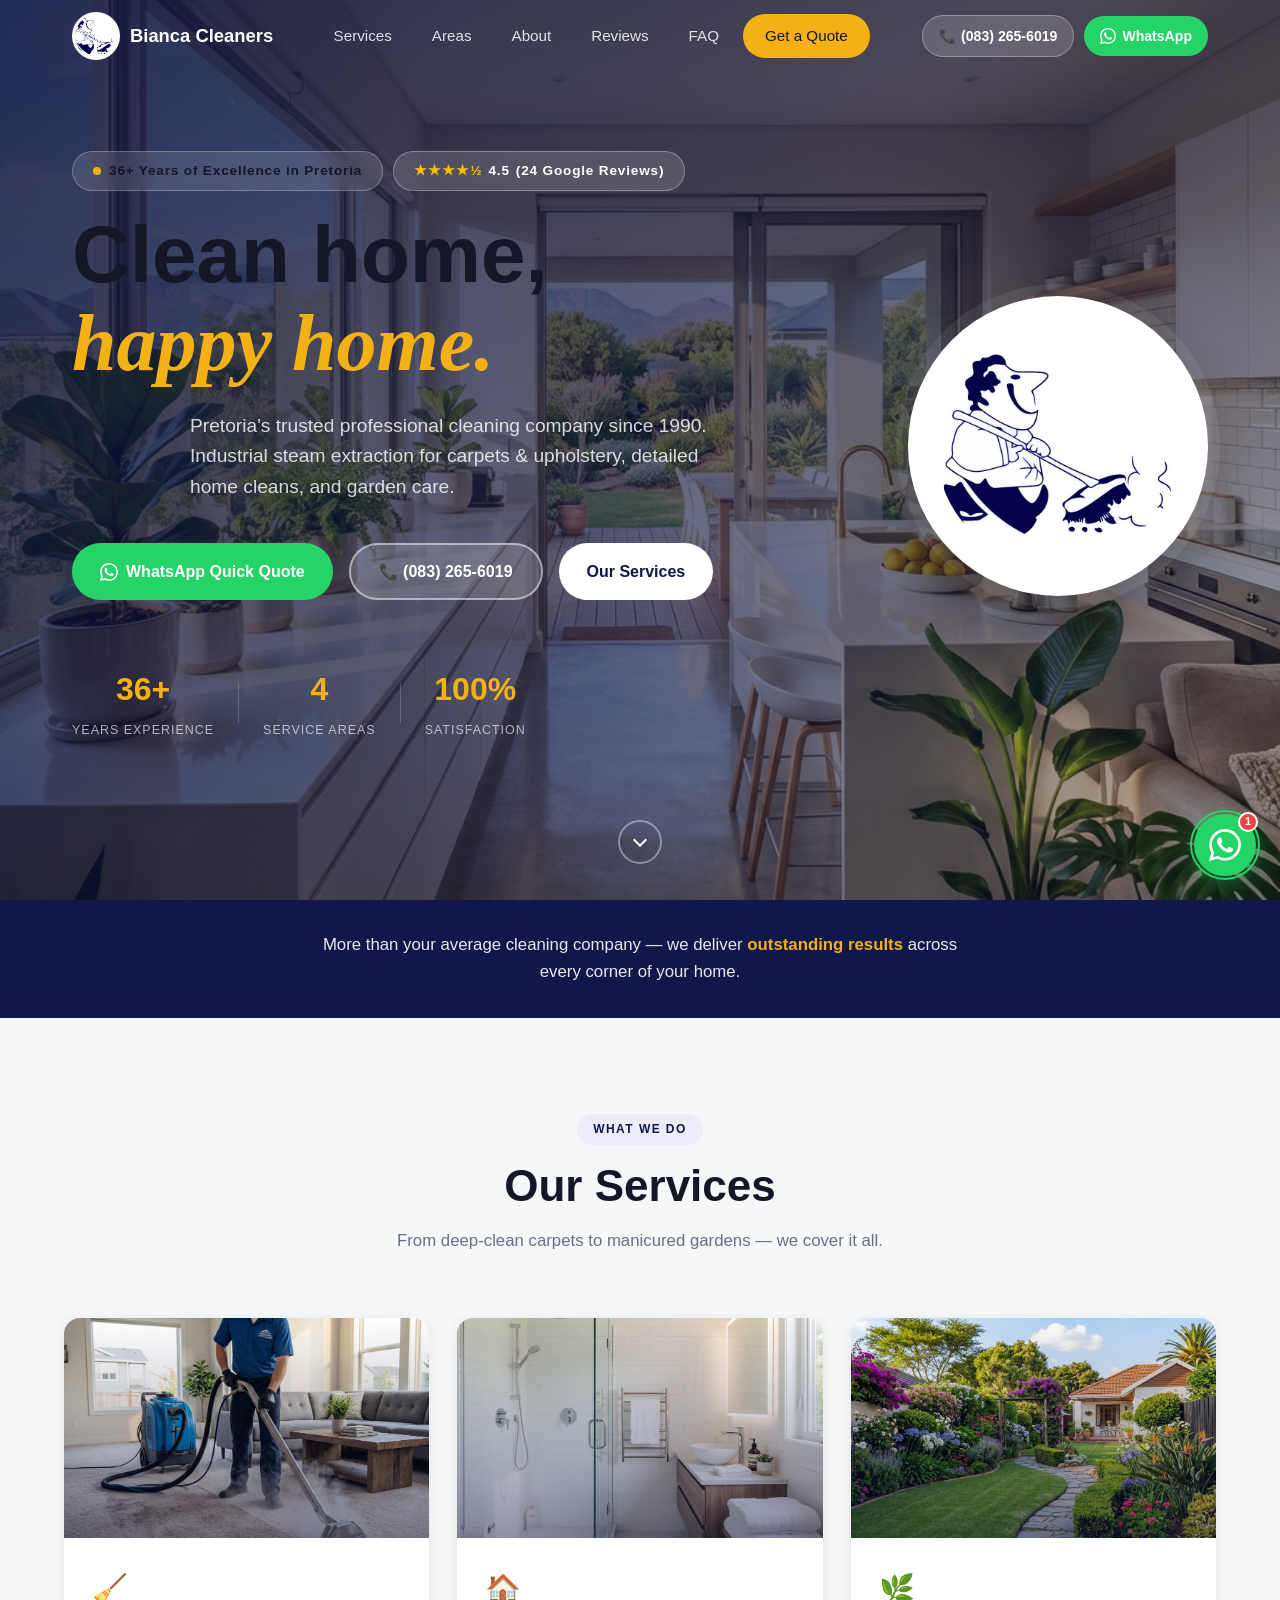
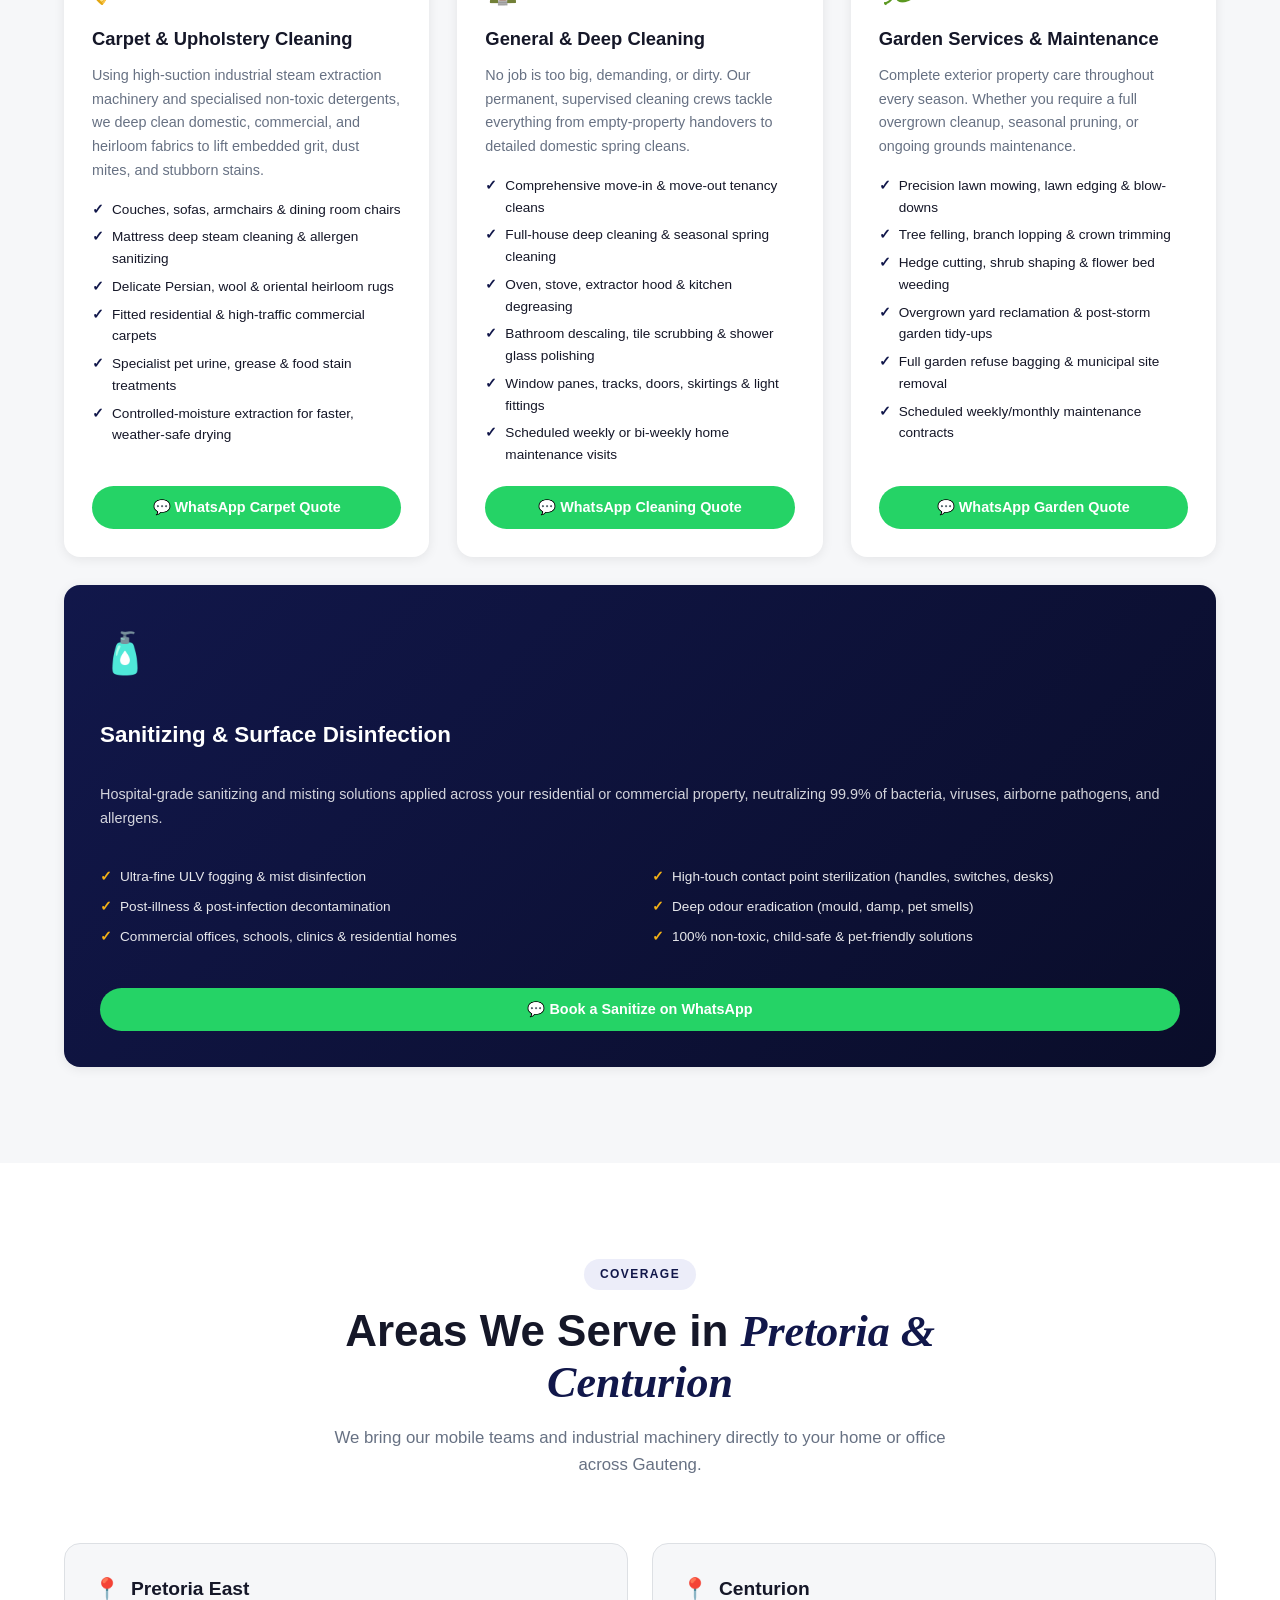
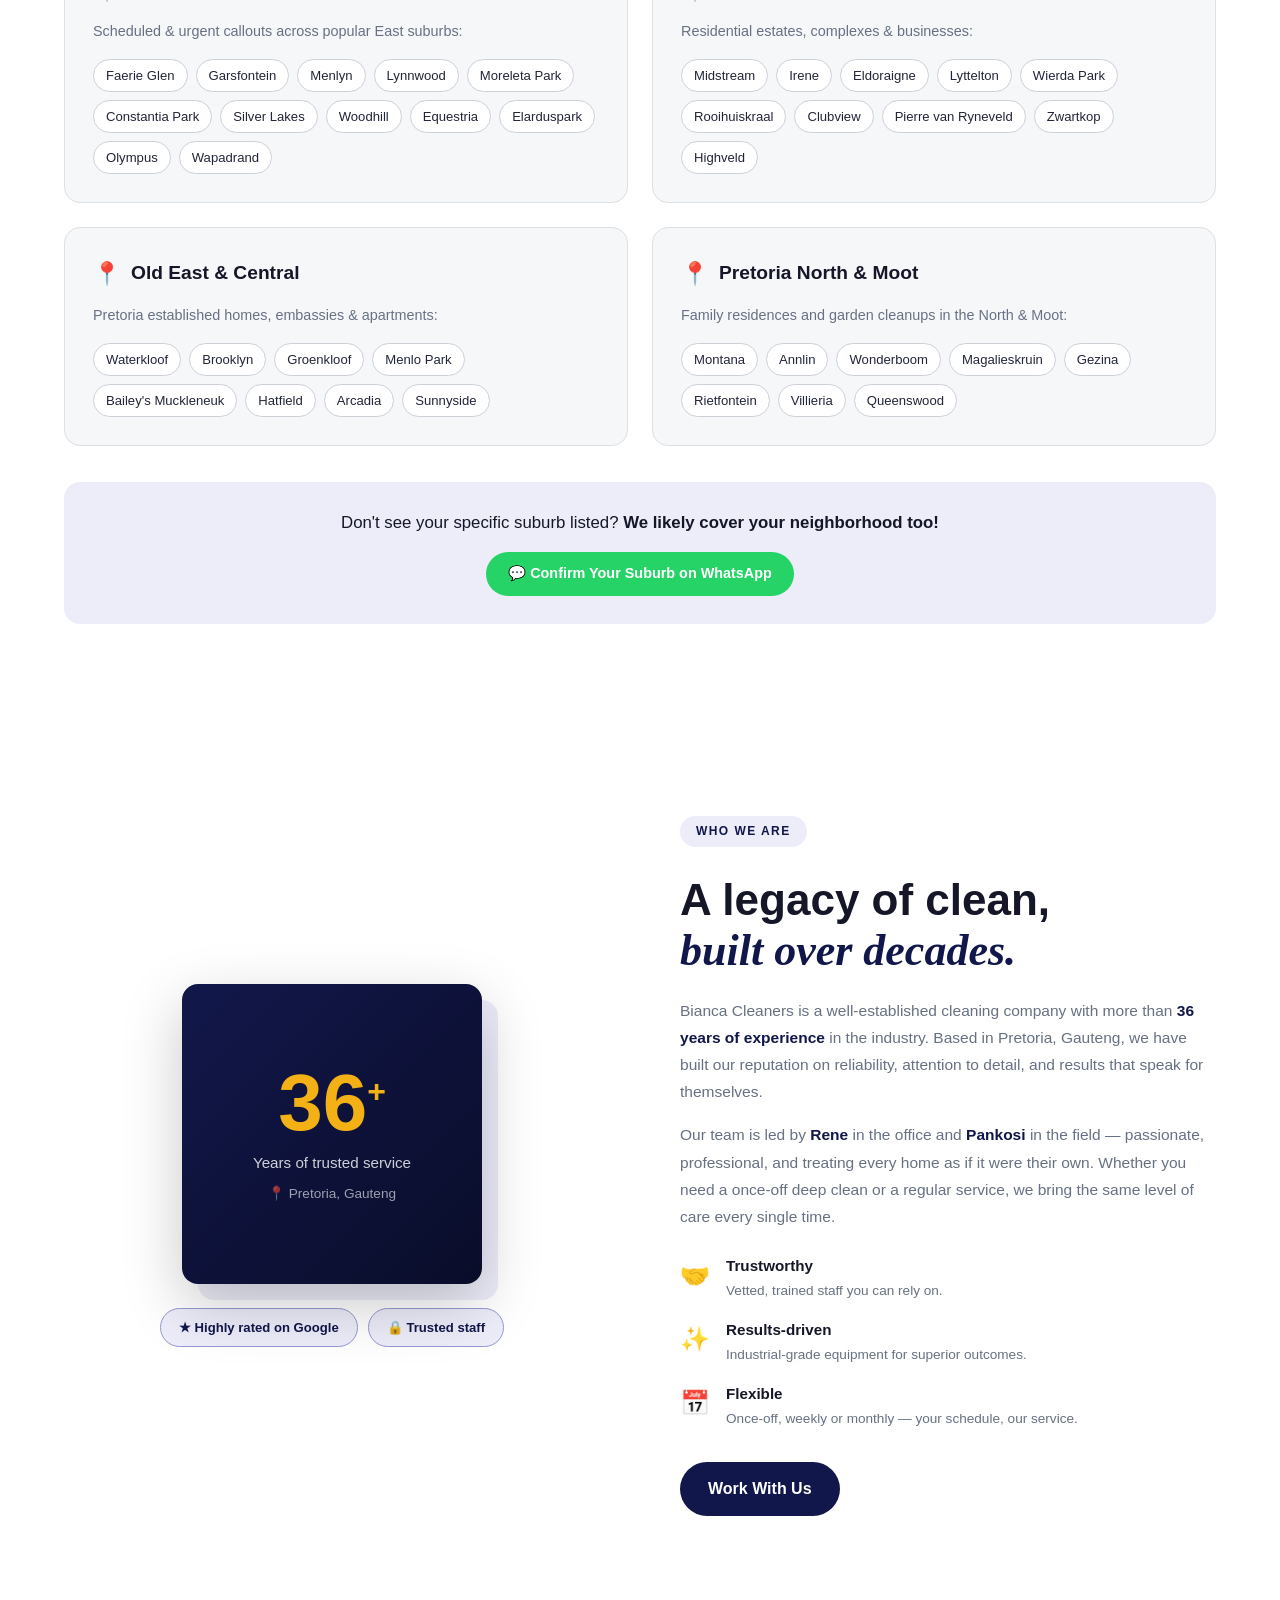
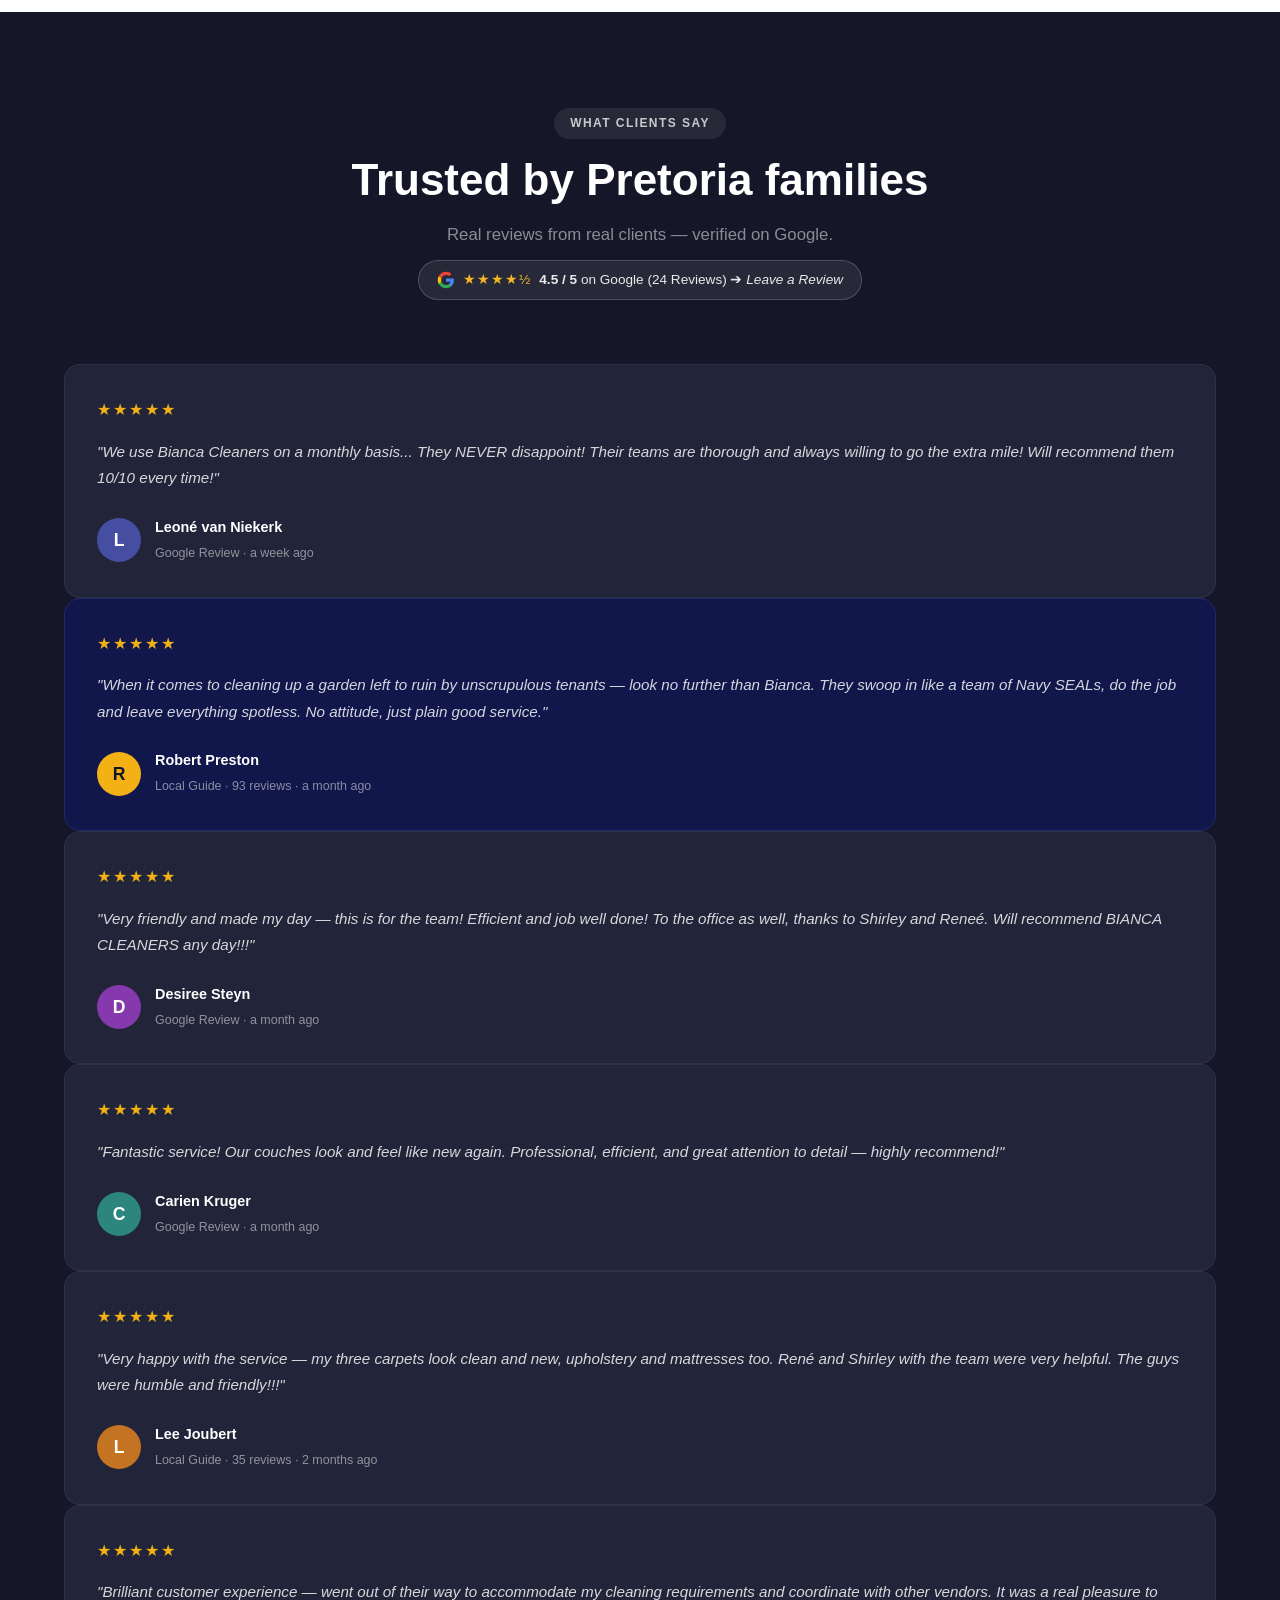
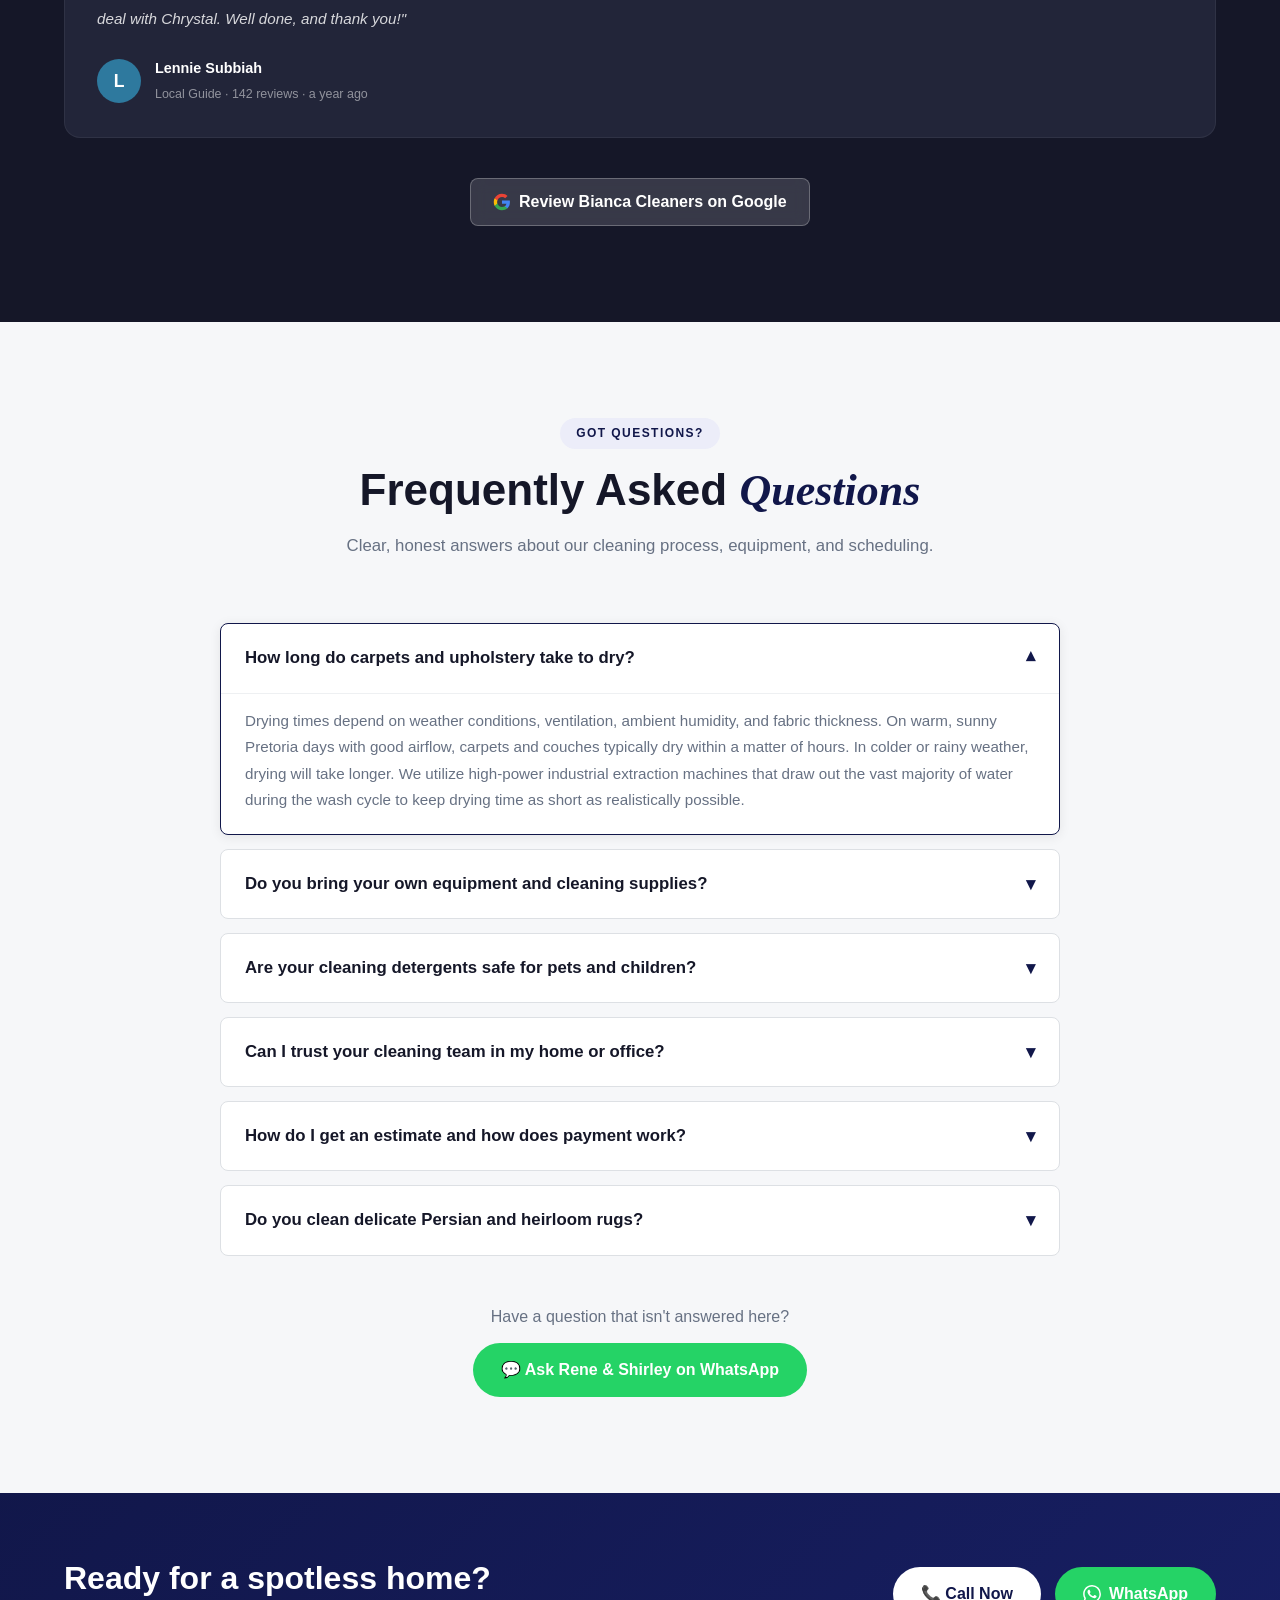
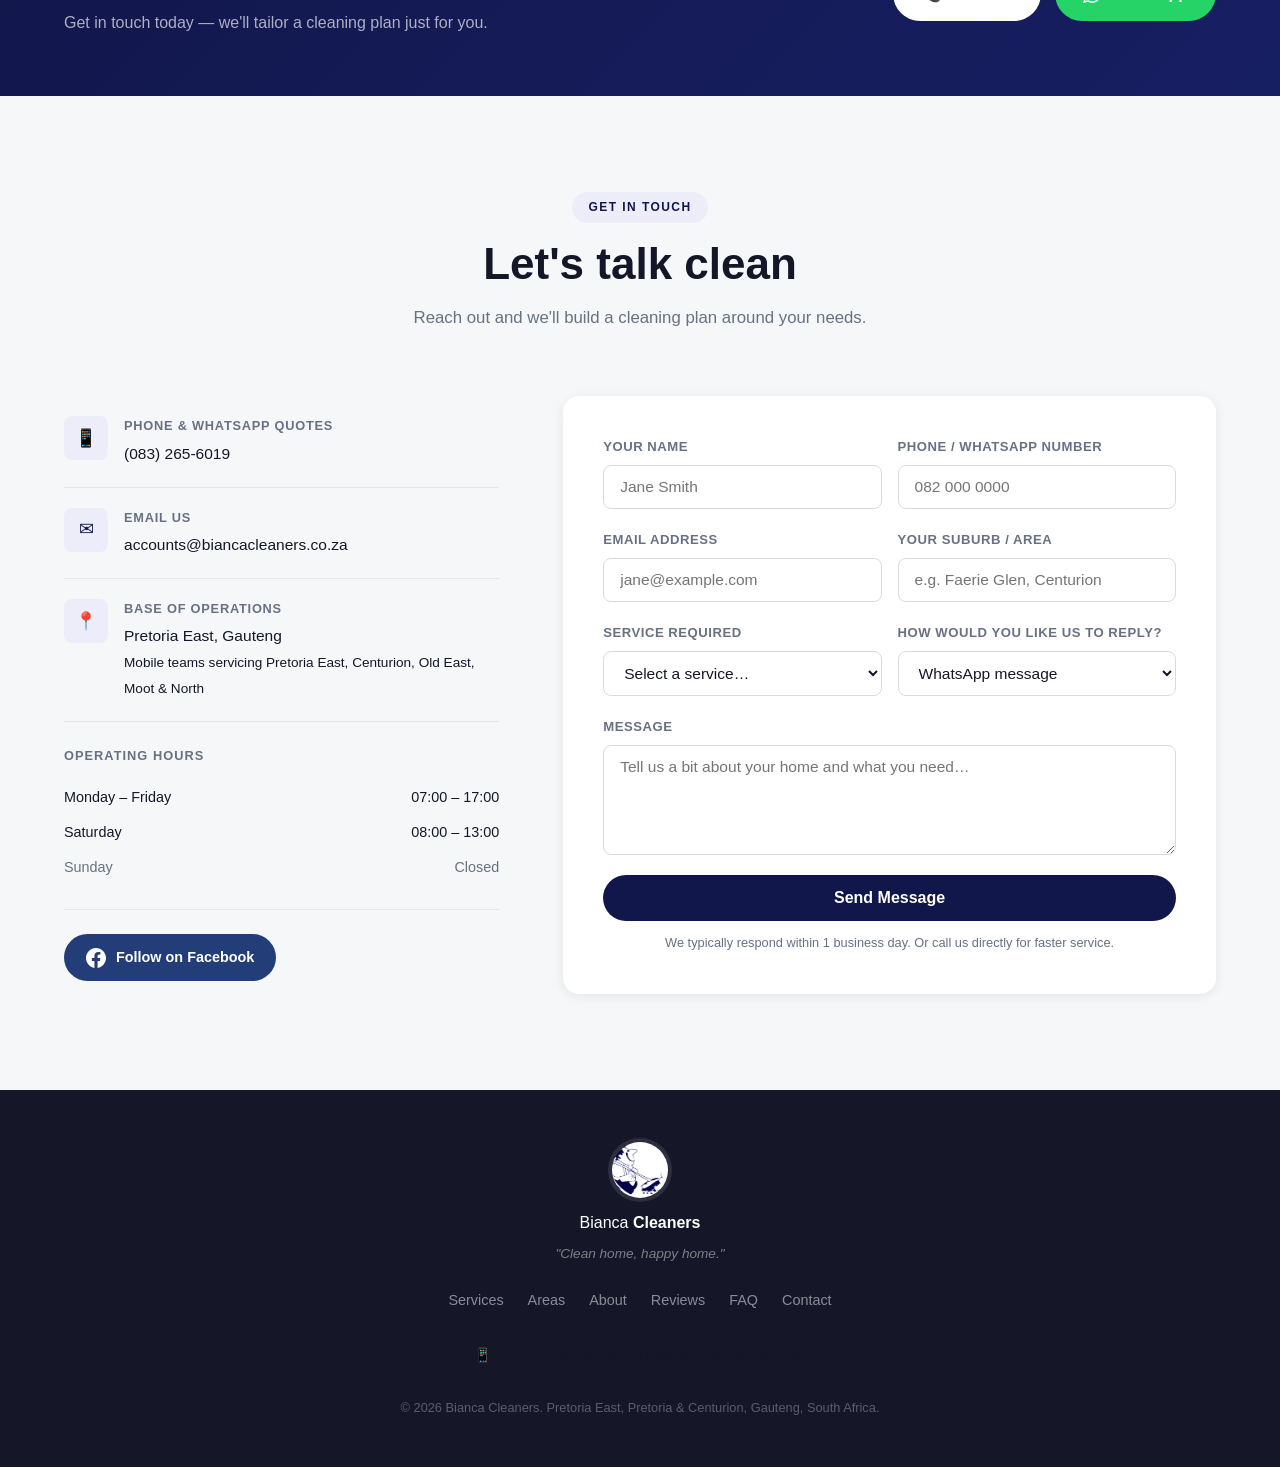
<file: index.html>
<!DOCTYPE html>
<html lang="en">
<head>
  <meta charset="UTF-8" />
  <meta name="viewport" content="width=device-width, initial-scale=1.0" />

  <!-- ═══ SECURITY HEADERS ═══ -->
  <meta http-equiv="Content-Security-Policy" content="default-src 'self'; script-src 'self' 'unsafe-inline' https://www.googletagmanager.com https://www.google-analytics.com; style-src 'self' 'unsafe-inline' https://fonts.googleapis.com; font-src https://fonts.gstatic.com; img-src 'self' data: https://www.google-analytics.com https://www.googletagmanager.com; connect-src 'self' https://formsubmit.co https://www.google-analytics.com https://region1.google-analytics.com https://*.google-analytics.com; form-action https://formsubmit.co; frame-ancestors 'none'; base-uri 'self'" />
  <meta http-equiv="X-Content-Type-Options" content="nosniff" />
  <meta name="referrer" content="strict-origin-when-cross-origin" />
  <meta http-equiv="Permissions-Policy" content="camera=(), microphone=(), geolocation=(), payment=()" />

  <!-- ═══ GOOGLE TAG (gtag.js) ═══ -->
  <script async src="https://www.googletagmanager.com/gtag/js?id=AW-18538348379"></script>
  <script>
    window.dataLayer = window.dataLayer || [];
    function gtag(){dataLayer.push(arguments);}
    gtag('js', new Date());

    gtag('config', 'AW-18538348379');
  </script>

  <!-- ═══ SEO ═══ -->
  <title>Bianca Cleaners – Professional Cleaning Services in Pretoria</title>
  <meta name="description" content="Bianca Cleaners offers over 36 years of professional cleaning expertise in Pretoria, Gauteng. Carpet &amp; Upholstery, General Cleaning, Garden Services and Sanitizing." />
  <meta name="keywords" content="cleaning services Pretoria, carpet cleaning Pretoria, upholstery cleaning, garden services Gauteng, home cleaning, professional cleaners, sanitizing Pretoria" />
  <meta name="robots" content="index, follow" />
  <link rel="canonical" href="https://biancacleaners.co.za/" />

  <!-- ═══ FAVICONS ═══ -->
  <link rel="icon" type="image/png" sizes="64x64" href="favicon.png" />
  <link rel="apple-touch-icon" sizes="180x180" href="apple-touch-icon.png" />

  <!-- ═══ OPEN GRAPH ═══ -->
  <meta property="og:title" content="Bianca Cleaners – Clean home, happy home." />
  <meta property="og:description" content="36+ years of professional cleaning excellence in Pretoria, Gauteng." />
  <meta property="og:type" content="website" />
  <meta property="og:url" content="https://biancacleaners.co.za/" />
  <meta property="og:image" content="https://biancacleaners.co.za/og-banner.jpg" />
  <meta property="og:image:alt" content="Bianca Cleaners – Professional Cleaning Services in Pretoria" />
  <meta property="og:locale" content="en_ZA" />
  <meta property="og:site_name" content="Bianca Cleaners" />

  <!-- ═══ TWITTER CARD ═══ -->
  <meta name="twitter:card" content="summary_large_image" />
  <meta name="twitter:title" content="Bianca Cleaners – Clean home, happy home." />
  <meta name="twitter:description" content="36+ years of professional cleaning excellence in Pretoria, Gauteng." />
  <meta name="twitter:image" content="https://biancacleaners.co.za/og-banner.jpg" />

  <!-- ═══ FONTS & STYLES ═══ -->
  <link rel="preconnect" href="https://fonts.googleapis.com" />
  <link rel="preconnect" href="https://fonts.gstatic.com" crossorigin />
  <link href="https://fonts.googleapis.com/css2?family=Outfit:wght@300;400;500;600;700;800&family=Lora:ital,wght@0,400;0,600;1,400&display=swap" rel="stylesheet" />
  <link rel="stylesheet" href="style.css?v=3" />
</head>
<body>

  <!-- ══════════════════════════════ NAVBAR ══════════════════════════════ -->
  <header id="navbar" class="navbar">
    <div class="nav-inner">
      <a href="#home" class="nav-logo" id="nav-logo-link">
        <img src="logo.jpg" alt="Bianca Cleaners logo – man sweeping with a broom" class="nav-logo-img" width="48" height="48" />
        <span class="logo-text">Bianca <strong>Cleaners</strong></span>
      </a>
      <nav class="nav-links" id="nav-links">
        <a href="#services" class="nav-link" id="nav-services">Services</a>
        <a href="#areas" class="nav-link" id="nav-areas">Areas</a>
        <a href="#about" class="nav-link" id="nav-about">About</a>
        <a href="#testimonials" class="nav-link" id="nav-testimonials">Reviews</a>
        <a href="#faq" class="nav-link" id="nav-faq">FAQ</a>
        <a href="#contact" class="nav-link nav-cta" id="nav-contact">Get a Quote</a>
      </nav>
      <div class="nav-quick-actions">
        <a href="tel:0832656019" class="nav-quick-btn nav-quick-phone" title="Call (083) 265-6019" aria-label="Call Bianca Cleaners">
          <span>📞 (083) 265-6019</span>
        </a>
        <a href="https://wa.me/27832656019?text=Hi%20Bianca%20Cleaners%2C%20I%20would%20like%20a%20quote%20for%20cleaning%20services." target="_blank" rel="noopener noreferrer" class="nav-quick-btn nav-quick-wa" title="WhatsApp Bianca Cleaners" aria-label="WhatsApp Bianca Cleaners">
          <svg xmlns="http://www.w3.org/2000/svg" width="16" height="16" viewBox="0 0 24 24" fill="currentColor" aria-hidden="true"><path d="M17.472 14.382c-.297-.149-1.758-.867-2.03-.967-.273-.099-.471-.148-.67.15-.197.297-.767.966-.94 1.164-.173.199-.347.223-.644.075-.297-.15-1.255-.463-2.39-1.475-.883-.788-1.48-1.761-1.653-2.059-.173-.297-.018-.458.13-.606.134-.133.298-.347.446-.52.149-.174.198-.298.298-.497.099-.198.05-.371-.025-.52-.075-.149-.669-1.612-.916-2.207-.242-.579-.487-.5-.669-.51-.173-.008-.371-.01-.57-.01-.198 0-.52.074-.792.372-.272.297-1.04 1.016-1.04 2.479 0 1.462 1.065 2.875 1.213 3.074.149.198 2.096 3.2 5.077 4.487.709.306 1.262.489 1.694.625.712.227 1.36.195 1.871.118.571-.085 1.758-.719 2.006-1.413.248-.694.248-1.289.173-1.413-.074-.124-.272-.198-.57-.347m-5.421 7.403h-.004a9.87 9.87 0 01-5.031-1.378l-.361-.214-3.741.982.998-3.648-.235-.374a9.86 9.86 0 01-1.51-5.26c.001-5.45 4.436-9.884 9.888-9.884 2.64 0 5.122 1.03 6.988 2.898a9.825 9.825 0 012.893 6.994c-.003 5.45-4.437 9.884-9.885 9.884m8.413-18.297A11.815 11.815 0 0012.05 0C5.495 0 .16 5.335.157 11.892c0 2.096.547 4.142 1.588 5.945L.057 24l6.305-1.654a11.882 11.882 0 005.683 1.448h.005c6.554 0 11.89-5.335 11.893-11.893a11.821 11.821 0 00-3.48-8.413z"/></svg>
          <span>WhatsApp</span>
        </a>
      </div>
      <button class="nav-hamburger" id="nav-hamburger" aria-label="Open menu" aria-expanded="false">
        <span></span><span></span><span></span>
      </button>
    </div>
    <!-- Mobile menu -->
    <div class="mobile-menu" id="mobile-menu" aria-hidden="true">
      <a href="#services" class="mobile-link" id="mob-services">Services</a>
      <a href="#areas" class="mobile-link" id="mob-areas">Areas We Serve</a>
      <a href="#about" class="mobile-link" id="mob-about">About Us</a>
      <a href="#testimonials" class="mobile-link" id="mob-testimonials">Reviews</a>
      <a href="#faq" class="mobile-link" id="mob-faq">FAQ</a>
      <a href="#contact" class="mobile-link" id="mob-contact">Contact &amp; Quotes</a>
      <div class="mobile-menu-actions">
        <a href="tel:0832656019" class="btn btn-primary btn-sm btn-full">📞 Call (083) 265-6019</a>
        <a href="https://wa.me/27832656019?text=Hi%20Bianca%20Cleaners%2C%20I%20would%20like%20a%20quote." target="_blank" rel="noopener noreferrer" class="btn btn-whatsapp btn-sm btn-full">💬 Chat on WhatsApp</a>
      </div>
    </div>
  </header>

  <!-- ══════════════════════════════ HERO ══════════════════════════════ -->
  <section id="home" class="hero">
    <div class="hero-bg">
      <img src="hero.png" alt="Spotlessly clean, bright modern home interior" class="hero-img" loading="eager" />
      <div class="hero-overlay"></div>
    </div>
    <div class="hero-content hero-split">
      <div class="hero-text">
        <div class="hero-badge-row" style="display:flex;flex-wrap:wrap;gap:10px;margin-bottom:1.25rem;align-items:center;">
          <div class="hero-badge" id="hero-badge" style="margin-bottom:0;">
            <span class="badge-dot"></span>
            36+ Years of Excellence in Pretoria
          </div>
          <a href="https://g.page/r/CQWtStt1YdbaEBM/review" target="_blank" rel="noopener noreferrer" class="hero-badge hero-badge--google" id="hero-google-badge" style="margin-bottom:0;text-decoration:none;background:rgba(255,255,255,0.14);border-color:rgba(255,255,255,0.3);color:#fff;display:inline-flex;align-items:center;gap:6px;transition:all .25s ease;" title="See our 24 verified reviews on Google">
            <span style="color:#fbbc05;letter-spacing:1px;font-size:0.85rem;">★★★★½</span>
            <strong>4.5</strong> (24 Google Reviews)
          </a>
        </div>
        <h1 class="hero-title" id="hero-title">
          Clean home,<br /><em>happy home.</em>
        </h1>
        <p class="hero-subtitle" id="hero-subtitle">
          Pretoria's trusted professional cleaning company since 1990. Industrial steam extraction for carpets &amp; upholstery, detailed home cleans, and garden care.
        </p>
        <div class="hero-actions" id="hero-actions">
          <a href="https://wa.me/27832656019?text=Hi%20Bianca%20Cleaners%2C%20I%20would%20like%20a%20free%20quote%20for%20cleaning%20in%20Pretoria." target="_blank" rel="noopener noreferrer" class="btn btn-whatsapp" id="hero-cta-whatsapp">
            <svg xmlns="http://www.w3.org/2000/svg" width="18" height="18" viewBox="0 0 24 24" fill="currentColor" aria-hidden="true"><path d="M17.472 14.382c-.297-.149-1.758-.867-2.03-.967-.273-.099-.471-.148-.67.15-.197.297-.767.966-.94 1.164-.173.199-.347.223-.644.075-.297-.15-1.255-.463-2.39-1.475-.883-.788-1.48-1.761-1.653-2.059-.173-.297-.018-.458.13-.606.134-.133.298-.347.446-.52.149-.174.198-.298.298-.497.099-.198.05-.371-.025-.52-.075-.149-.669-1.612-.916-2.207-.242-.579-.487-.5-.669-.51-.173-.008-.371-.01-.57-.01-.198 0-.52.074-.792.372-.272.297-1.04 1.016-1.04 2.479 0 1.462 1.065 2.875 1.213 3.074.149.198 2.096 3.2 5.077 4.487.709.306 1.262.489 1.694.625.712.227 1.36.195 1.871.118.571-.085 1.758-.719 2.006-1.413.248-.694.248-1.289.173-1.413-.074-.124-.272-.198-.57-.347m-5.421 7.403h-.004a9.87 9.87 0 01-5.031-1.378l-.361-.214-3.741.982.998-3.648-.235-.374a9.86 9.86 0 01-1.51-5.26c.001-5.45 4.436-9.884 9.888-9.884 2.64 0 5.122 1.03 6.988 2.898a9.825 9.825 0 012.893 6.994c-.003 5.45-4.437 9.884-9.885 9.884m8.413-18.297A11.815 11.815 0 0012.05 0C5.495 0 .16 5.335.157 11.892c0 2.096.547 4.142 1.588 5.945L.057 24l6.305-1.654a11.882 11.882 0 005.683 1.448h.005c6.554 0 11.89-5.335 11.893-11.893a11.821 11.821 0 00-3.48-8.413z"/></svg>
            <span>WhatsApp Quick Quote</span>
          </a>
          <a href="tel:0832656019" class="btn btn-ghost" id="hero-cta-call">📞 (083) 265-6019</a>
          <a href="#services" class="btn btn-white" id="hero-cta-secondary">Our Services</a>
        </div>
        <div class="hero-stats" id="hero-stats">
          <div class="stat">
            <span class="stat-num">36+</span>
            <span class="stat-label">Years Experience</span>
          </div>
          <div class="stat-divider"></div>
          <div class="stat">
            <span class="stat-num">4</span>
            <span class="stat-label">Service Areas</span>
          </div>
          <div class="stat-divider"></div>
          <div class="stat">
            <span class="stat-num">100%</span>
            <span class="stat-label">Satisfaction</span>
          </div>
        </div>
      </div>
      <div class="hero-mascot" id="hero-mascot" aria-hidden="true">
        <img src="logo.jpg" alt="" class="hero-broom-man" />
      </div>
    </div>
    <a href="#services" class="hero-scroll" id="hero-scroll" aria-label="Scroll down">
      <span class="scroll-arrow"></span>
    </a>
  </section>

  <!-- ══════════════════════════════ INTRO STRIP ══════════════════════════════ -->
  <section class="intro-strip" id="intro-strip">
    <div class="container">
      <p class="intro-text">More than your average cleaning company — we deliver <strong>outstanding results</strong> across every corner of your home.</p>
    </div>
  </section>

  <!-- ══════════════════════════════ SERVICES ══════════════════════════════ -->
  <section id="services" class="services section">
    <div class="container">
      <div class="section-header">
        <span class="section-tag">What We Do</span>
        <h2 class="section-title">Our Services</h2>
        <p class="section-sub">From deep-clean carpets to manicured gardens — we cover it all.</p>
      </div>
      <div class="services-grid" id="services-grid">

        <article class="service-card" id="service-carpet">
          <div class="service-img-wrap">
            <img src="service-carpet.png" alt="Industrial carpet cleaning machine on plush carpet" loading="lazy" />
            <div class="service-img-overlay"></div>
          </div>
          <div class="service-body">
            <div class="service-icon">🧹</div>
            <h3 class="service-name">Carpet &amp; Upholstery Cleaning</h3>
            <p class="service-desc">Using high-suction industrial steam extraction machinery and specialised non-toxic detergents, we deep clean domestic, commercial, and heirloom fabrics to lift embedded grit, dust mites, and stubborn stains.</p>
            <ul class="service-list">
              <li>Couches, sofas, armchairs &amp; dining room chairs</li>
              <li>Mattress deep steam cleaning &amp; allergen sanitizing</li>
              <li>Delicate Persian, wool &amp; oriental heirloom rugs</li>
              <li>Fitted residential &amp; high-traffic commercial carpets</li>
              <li>Specialist pet urine, grease &amp; food stain treatments</li>
              <li>Controlled-moisture extraction for faster, weather-safe drying</li>
            </ul>
            <div class="service-actions">
              <a href="https://wa.me/27832656019?text=Hi%20Bianca%20Cleaners%2C%20I%20would%20like%20a%20quote%20for%20Carpet%20%26%20Upholstery%20Cleaning." target="_blank" rel="noopener noreferrer" class="btn btn-whatsapp btn-sm service-btn">
                <span>💬 WhatsApp Carpet Quote</span>
              </a>
            </div>
          </div>
        </article>

        <article class="service-card" id="service-general">
          <div class="service-img-wrap">
            <img src="service-general.png" alt="Spotless modern bathroom with gleaming tiles" loading="lazy" />
            <div class="service-img-overlay"></div>
          </div>
          <div class="service-body">
            <div class="service-icon">🏠</div>
            <h3 class="service-name">General &amp; Deep Cleaning</h3>
            <p class="service-desc">No job is too big, demanding, or dirty. Our permanent, supervised cleaning crews tackle everything from empty-property handovers to detailed domestic spring cleans.</p>
            <ul class="service-list">
              <li>Comprehensive move-in &amp; move-out tenancy cleans</li>
              <li>Full-house deep cleaning &amp; seasonal spring cleaning</li>
              <li>Oven, stove, extractor hood &amp; kitchen degreasing</li>
              <li>Bathroom descaling, tile scrubbing &amp; shower glass polishing</li>
              <li>Window panes, tracks, doors, skirtings &amp; light fittings</li>
              <li>Scheduled weekly or bi-weekly home maintenance visits</li>
            </ul>
            <div class="service-actions">
              <a href="https://wa.me/27832656019?text=Hi%20Bianca%20Cleaners%2C%20I%20would%20like%20a%20quote%20for%20General%20House%20Cleaning." target="_blank" rel="noopener noreferrer" class="btn btn-whatsapp btn-sm service-btn">
                <span>💬 WhatsApp Cleaning Quote</span>
              </a>
            </div>
          </div>
        </article>

        <article class="service-card" id="service-garden">
          <div class="service-img-wrap">
            <img src="service-garden.png" alt="Beautifully manicured South African suburban garden" loading="lazy" />
            <div class="service-img-overlay"></div>
          </div>
          <div class="service-body">
            <div class="service-icon">🌿</div>
            <h3 class="service-name">Garden Services &amp; Maintenance</h3>
            <p class="service-desc">Complete exterior property care throughout every season. Whether you require a full overgrown cleanup, seasonal pruning, or ongoing grounds maintenance.</p>
            <ul class="service-list">
              <li>Precision lawn mowing, lawn edging &amp; blow-downs</li>
              <li>Tree felling, branch lopping &amp; crown trimming</li>
              <li>Hedge cutting, shrub shaping &amp; flower bed weeding</li>
              <li>Overgrown yard reclamation &amp; post-storm garden tidy-ups</li>
              <li>Full garden refuse bagging &amp; municipal site removal</li>
              <li>Scheduled weekly/monthly maintenance contracts</li>
            </ul>
            <div class="service-actions">
              <a href="https://wa.me/27832656019?text=Hi%20Bianca%20Cleaners%2C%20I%20would%20like%20a%20quote%20for%20Garden%20Services." target="_blank" rel="noopener noreferrer" class="btn btn-whatsapp btn-sm service-btn">
                <span>💬 WhatsApp Garden Quote</span>
              </a>
            </div>
          </div>
        </article>

        <article class="service-card service-card--accent" id="service-sanitizing">
          <div class="service-body service-body--full">
            <div class="service-icon service-icon--lg">🧴</div>
            <h3 class="service-name">Sanitizing &amp; Surface Disinfection</h3>
            <p class="service-desc">Hospital-grade sanitizing and misting solutions applied across your residential or commercial property, neutralizing 99.9% of bacteria, viruses, airborne pathogens, and allergens.</p>
            <ul class="service-list service-list--two-col">
              <li>Ultra-fine ULV fogging &amp; mist disinfection</li>
              <li>High-touch contact point sterilization (handles, switches, desks)</li>
              <li>Post-illness &amp; post-infection decontamination</li>
              <li>Deep odour eradication (mould, damp, pet smells)</li>
              <li>Commercial offices, schools, clinics &amp; residential homes</li>
              <li>100% non-toxic, child-safe &amp; pet-friendly solutions</li>
            </ul>
            <div class="service-actions">
              <a href="https://wa.me/27832656019?text=Hi%20Bianca%20Cleaners%2C%20I%20would%20like%20a%20quote%20for%20Sanitizing%20%26%20Disinfection." target="_blank" rel="noopener noreferrer" class="btn btn-whatsapp btn-sm service-btn" id="service-sanitize-cta">
                <span>💬 Book a Sanitize on WhatsApp</span>
              </a>
            </div>
          </div>
        </article>

      </div>
    </div>
  </section>

  <!-- ══════════════════════════════ AREAS WE SERVE ══════════════════════════════ -->
  <section id="areas" class="areas section">
    <div class="container">
      <div class="section-header">
        <span class="section-tag">Coverage</span>
        <h2 class="section-title">Areas We Serve in <em>Pretoria &amp; Centurion</em></h2>
        <p class="section-sub">We bring our mobile teams and industrial machinery directly to your home or office across Gauteng.</p>
      </div>

      <div class="areas-grid">
        <div class="area-card" id="area-east">
          <div class="area-header">
            <span class="area-pin">📍</span>
            <h3>Pretoria East</h3>
          </div>
          <p class="area-desc">Scheduled &amp; urgent callouts across popular East suburbs:</p>
          <div class="area-tags">
            <span class="area-tag">Faerie Glen</span>
            <span class="area-tag">Garsfontein</span>
            <span class="area-tag">Menlyn</span>
            <span class="area-tag">Lynnwood</span>
            <span class="area-tag">Moreleta Park</span>
            <span class="area-tag">Constantia Park</span>
            <span class="area-tag">Silver Lakes</span>
            <span class="area-tag">Woodhill</span>
            <span class="area-tag">Equestria</span>
            <span class="area-tag">Elarduspark</span>
            <span class="area-tag">Olympus</span>
            <span class="area-tag">Wapadrand</span>
          </div>
        </div>

        <div class="area-card" id="area-centurion">
          <div class="area-header">
            <span class="area-pin">📍</span>
            <h3>Centurion</h3>
          </div>
          <p class="area-desc">Residential estates, complexes &amp; businesses:</p>
          <div class="area-tags">
            <span class="area-tag">Midstream</span>
            <span class="area-tag">Irene</span>
            <span class="area-tag">Eldoraigne</span>
            <span class="area-tag">Lyttelton</span>
            <span class="area-tag">Wierda Park</span>
            <span class="area-tag">Rooihuiskraal</span>
            <span class="area-tag">Clubview</span>
            <span class="area-tag">Pierre van Ryneveld</span>
            <span class="area-tag">Zwartkop</span>
            <span class="area-tag">Highveld</span>
          </div>
        </div>

        <div class="area-card" id="area-central">
          <div class="area-header">
            <span class="area-pin">📍</span>
            <h3>Old East &amp; Central</h3>
          </div>
          <p class="area-desc">Pretoria established homes, embassies &amp; apartments:</p>
          <div class="area-tags">
            <span class="area-tag">Waterkloof</span>
            <span class="area-tag">Brooklyn</span>
            <span class="area-tag">Groenkloof</span>
            <span class="area-tag">Menlo Park</span>
            <span class="area-tag">Bailey's Muckleneuk</span>
            <span class="area-tag">Hatfield</span>
            <span class="area-tag">Arcadia</span>
            <span class="area-tag">Sunnyside</span>
          </div>
        </div>

        <div class="area-card" id="area-north">
          <div class="area-header">
            <span class="area-pin">📍</span>
            <h3>Pretoria North &amp; Moot</h3>
          </div>
          <p class="area-desc">Family residences and garden cleanups in the North &amp; Moot:</p>
          <div class="area-tags">
            <span class="area-tag">Montana</span>
            <span class="area-tag">Annlin</span>
            <span class="area-tag">Wonderboom</span>
            <span class="area-tag">Magalieskruin</span>
            <span class="area-tag">Gezina</span>
            <span class="area-tag">Rietfontein</span>
            <span class="area-tag">Villieria</span>
            <span class="area-tag">Queenswood</span>
          </div>
        </div>
      </div>

      <div class="areas-footer">
        <p>Don't see your specific suburb listed? <strong>We likely cover your neighborhood too!</strong></p>
        <a href="https://wa.me/27832656019?text=Hi%20Bianca%20Cleaners%2C%20do%20you%20service%20my%20area%20in%20Pretoria%3F" target="_blank" rel="noopener noreferrer" class="btn btn-whatsapp btn-sm">
          <span>💬 Confirm Your Suburb on WhatsApp</span>
        </a>
      </div>
    </div>
  </section>

  <!-- ══════════════════════════════ ABOUT ══════════════════════════════ -->
  <section id="about" class="about section">
    <div class="container">
      <div class="about-grid">
        <div class="about-visual" id="about-visual">
          <div class="about-card-stack">
            <div class="about-card about-card--back"></div>
            <div class="about-card about-card--main">
              <div class="about-number">36<sup>+</sup></div>
              <div class="about-number-label">Years of trusted service</div>
              <div class="about-location">📍 Pretoria, Gauteng</div>
            </div>
          </div>
          <div class="about-bubbles">
            <div class="bubble" id="bubble2">★ Highly rated on Google</div>
            <div class="bubble" id="bubble3">🔒 Trusted staff</div>
          </div>
        </div>
        <div class="about-content" id="about-content">
          <span class="section-tag">Who We Are</span>
          <h2 class="section-title about-title">A legacy of clean,<br /><em>built over decades.</em></h2>
          <p class="about-text">Bianca Cleaners is a well-established cleaning company with more than <strong>36 years of experience</strong> in the industry. Based in Pretoria, Gauteng, we have built our reputation on reliability, attention to detail, and results that speak for themselves.</p>
          <p class="about-text">Our team is led by <strong>Rene</strong> in the office and <strong>Pankosi</strong> in the field — passionate, professional, and treating every home as if it were their own. Whether you need a once-off deep clean or a regular service, we bring the same level of care every single time.</p>
          <div class="about-values">
            <div class="value-item" id="value-trust">
              <span class="value-icon">🤝</span>
              <div>
                <strong>Trustworthy</strong>
                <p>Vetted, trained staff you can rely on.</p>
              </div>
            </div>
            <div class="value-item" id="value-results">
              <span class="value-icon">✨</span>
              <div>
                <strong>Results-driven</strong>
                <p>Industrial-grade equipment for superior outcomes.</p>
              </div>
            </div>
            <div class="value-item" id="value-flexible">
              <span class="value-icon">📅</span>
              <div>
                <strong>Flexible</strong>
                <p>Once-off, weekly or monthly — your schedule, our service.</p>
              </div>
            </div>
          </div>
          <a href="#contact" class="btn btn-primary" id="about-cta">Work With Us</a>
        </div>
      </div>
    </div>
  </section>

  <!-- ══════════════════════════════ TESTIMONIALS ══════════════════════════════ -->
  <section id="testimonials" class="testimonials section">
    <div class="container">
      <div class="section-header">
        <span class="section-tag">What Clients Say</span>
        <h2 class="section-title">Trusted by Pretoria families</h2>
        <p class="section-sub">Real reviews from real clients — verified on Google.</p>
        <a href="https://g.page/r/CQWtStt1YdbaEBM/review" target="_blank" rel="noopener noreferrer" class="google-badge" id="testimonials-google-link" title="Read or leave a review on Google">
          <svg width="18" height="18" viewBox="0 0 24 24" fill="none" aria-hidden="true"><path d="M22.56 12.25c0-.78-.07-1.53-.2-2.25H12v4.26h5.92c-.26 1.37-1.04 2.53-2.21 3.31v2.77h3.57c2.08-1.92 3.28-4.74 3.28-8.09z" fill="#4285F4"/><path d="M12 23c2.97 0 5.46-.98 7.28-2.66l-3.57-2.77c-.98.66-2.23 1.06-3.71 1.06-2.86 0-5.29-1.93-6.16-4.53H2.18v2.84C3.99 20.53 7.7 23 12 23z" fill="#34A853"/><path d="M5.84 14.09c-.22-.66-.35-1.36-.35-2.09s.13-1.43.35-2.09V7.06H2.18C1.43 8.55 1 10.22 1 12s.43 3.45 1.18 4.94l2.85-2.22.81-.63z" fill="#FBBC05"/><path d="M12 5.38c1.62 0 3.06.56 4.21 1.64l3.15-3.15C17.45 2.09 14.97 1 12 1 7.7 1 3.99 3.47 2.18 7.06l3.66 2.84c.87-2.6 3.3-4.52 6.16-4.52z" fill="#EA4335"/></svg>
          <span class="google-badge-stars">★★★★½</span>
          <span><strong>4.5 / 5</strong> on Google (24 Reviews) ➔ <em>Leave a Review</em></span>
        </a>
      </div>
      <div class="testimonials-grid" id="testimonials-grid">

        <blockquote class="testimonial-card" id="testimonial-1">
          <div class="testimonial-stars">★★★★★</div>
          <p class="testimonial-quote">"We use Bianca Cleaners on a monthly basis... They NEVER disappoint! Their teams are thorough and always willing to go the extra mile! Will recommend them 10/10 every time!"</p>
          <footer class="testimonial-author">
            <div class="author-avatar" style="background:hsl(234,40%,45%)">L</div>
            <div>
              <strong>Leoné van Niekerk</strong>
              <span>Google Review · a week ago</span>
            </div>
          </footer>
        </blockquote>

        <blockquote class="testimonial-card testimonial-card--featured" id="testimonial-2">
          <div class="testimonial-stars">★★★★★</div>
          <p class="testimonial-quote">"When it comes to cleaning up a garden left to ruin by unscrupulous tenants — look no further than Bianca. They swoop in like a team of Navy SEALs, do the job and leave everything spotless. No attitude, just plain good service."</p>
          <footer class="testimonial-author">
            <div class="author-avatar author-avatar--accent">R</div>
            <div>
              <strong>Robert Preston</strong>
              <span>Local Guide · 93 reviews · a month ago</span>
            </div>
          </footer>
        </blockquote>

        <blockquote class="testimonial-card" id="testimonial-3">
          <div class="testimonial-stars">★★★★★</div>
          <p class="testimonial-quote">"Very friendly and made my day — this is for the team! Efficient and job well done! To the office as well, thanks to Shirley and Reneé. Will recommend BIANCA CLEANERS any day!!!"</p>
          <footer class="testimonial-author">
            <div class="author-avatar" style="background:hsl(280,50%,45%)">D</div>
            <div>
              <strong>Desiree Steyn</strong>
              <span>Google Review · a month ago</span>
            </div>
          </footer>
        </blockquote>

        <blockquote class="testimonial-card" id="testimonial-4">
          <div class="testimonial-stars">★★★★★</div>
          <p class="testimonial-quote">"Fantastic service! Our couches look and feel like new again. Professional, efficient, and great attention to detail — highly recommend!"</p>
          <footer class="testimonial-author">
            <div class="author-avatar" style="background:hsl(174,50%,35%)">C</div>
            <div>
              <strong>Carien Kruger</strong>
              <span>Google Review · a month ago</span>
            </div>
          </footer>
        </blockquote>

        <blockquote class="testimonial-card" id="testimonial-5">
          <div class="testimonial-stars">★★★★★</div>
          <p class="testimonial-quote">"Very happy with the service — my three carpets look clean and new, upholstery and mattresses too. René and Shirley with the team were very helpful. The guys were humble and friendly!!!"</p>
          <footer class="testimonial-author">
            <div class="author-avatar" style="background:hsl(30,70%,45%)">L</div>
            <div>
              <strong>Lee Joubert</strong>
              <span>Local Guide · 35 reviews · 2 months ago</span>
            </div>
          </footer>
        </blockquote>

        <blockquote class="testimonial-card" id="testimonial-6">
          <div class="testimonial-stars">★★★★★</div>
          <p class="testimonial-quote">"Brilliant customer experience — went out of their way to accommodate my cleaning requirements and coordinate with other vendors. It was a real pleasure to deal with Chrystal. Well done, and thank you!"</p>
          <footer class="testimonial-author">
            <div class="author-avatar" style="background:hsl(200,55%,40%)">L</div>
            <div>
              <strong>Lennie Subbiah</strong>
              <span>Local Guide · 142 reviews · a year ago</span>
            </div>
          </footer>
        </blockquote>

      </div>
      <div style="text-align:center;margin-top:2.5rem;">
        <a href="https://g.page/r/CQWtStt1YdbaEBM/review" target="_blank" rel="noopener noreferrer" class="btn btn-ghost" id="btn-leave-google-review" style="display:inline-flex;align-items:center;gap:8px;border:1px solid rgba(255,255,255,0.25);color:var(--white);padding:10px 22px;border-radius:var(--radius-sm);text-decoration:none;">
          <svg width="18" height="18" viewBox="0 0 24 24" fill="none" aria-hidden="true"><path d="M22.56 12.25c0-.78-.07-1.53-.2-2.25H12v4.26h5.92c-.26 1.37-1.04 2.53-2.21 3.31v2.77h3.57c2.08-1.92 3.28-4.74 3.28-8.09z" fill="#4285F4"/><path d="M12 23c2.97 0 5.46-.98 7.28-2.66l-3.57-2.77c-.98.66-2.23 1.06-3.71 1.06-2.86 0-5.29-1.93-6.16-4.53H2.18v2.84C3.99 20.53 7.7 23 12 23z" fill="#34A853"/><path d="M5.84 14.09c-.22-.66-.35-1.36-.35-2.09s.13-1.43.35-2.09V7.06H2.18C1.43 8.55 1 10.22 1 12s.43 3.45 1.18 4.94l2.85-2.22.81-.63z" fill="#FBBC05"/><path d="M12 5.38c1.62 0 3.06.56 4.21 1.64l3.15-3.15C17.45 2.09 14.97 1 12 1 7.7 1 3.99 3.47 2.18 7.06l3.66 2.84c.87-2.6 3.3-4.52 6.16-4.52z" fill="#EA4335"/></svg>
          Review Bianca Cleaners on Google
        </a>
      </div>
    </div>
  </section>

  <!-- ══════════════════════════════ FAQ ══════════════════════════════ -->
  <section id="faq" class="faq section">
    <div class="container">
      <div class="section-header">
        <span class="section-tag">Got Questions?</span>
        <h2 class="section-title">Frequently Asked <em>Questions</em></h2>
        <p class="section-sub">Clear, honest answers about our cleaning process, equipment, and scheduling.</p>
      </div>

      <div class="faq-accordion" id="faq-accordion">
        <details class="faq-item" open>
          <summary class="faq-question">
            <span>How long do carpets and upholstery take to dry?</span>
            <span class="faq-chevron" aria-hidden="true">▾</span>
          </summary>
          <div class="faq-answer">
            <p>Drying times depend on weather conditions, ventilation, ambient humidity, and fabric thickness. On warm, sunny Pretoria days with good airflow, carpets and couches typically dry within a matter of hours. In colder or rainy weather, drying will take longer. We utilize high-power industrial extraction machines that draw out the vast majority of water during the wash cycle to keep drying time as short as realistically possible.</p>
          </div>
        </details>

        <details class="faq-item">
          <summary class="faq-question">
            <span>Do you bring your own equipment and cleaning supplies?</span>
            <span class="faq-chevron" aria-hidden="true">▾</span>
          </summary>
          <div class="faq-answer">
            <p>Yes, completely. Our mobile team arrives fully equipped with industrial-grade extraction machines, specialized cleaning detergents, extension leads, ladders, and tools. All we need from your premises is access to a standard electrical outlet and tap water.</p>
          </div>
        </details>

        <details class="faq-item">
          <summary class="faq-question">
            <span>Are your cleaning detergents safe for pets and children?</span>
            <span class="faq-chevron" aria-hidden="true">▾</span>
          </summary>
          <div class="faq-answer">
            <p>Absolutely. We carefully select professional cleaning solutions that are non-toxic, eco-friendly, and biodegradable. Once clean and dry, all carpets, couches, and surfaces are 100% safe for dogs, cats, toddlers, and family members with allergies.</p>
          </div>
        </details>

        <details class="faq-item">
          <summary class="faq-question">
            <span>Can I trust your cleaning team in my home or office?</span>
            <span class="faq-chevron" aria-hidden="true">▾</span>
          </summary>
          <div class="faq-answer">
            <p>Trust and honesty have been the backbone of Bianca Cleaners for over 36 years. We do not use casual day-laborers; our cleaners are permanent, background-vetted staff members. In addition, our field operations are supervised on-site by Pankosi to guarantee utmost care, respect for your property, and quality control.</p>
          </div>
        </details>

        <details class="faq-item">
          <summary class="faq-question">
            <span>How do I get an estimate and how does payment work?</span>
            <span class="faq-chevron" aria-hidden="true">▾</span>
          </summary>
          <div class="faq-answer">
            <p>Quotes are 100% free with no obligation. The fastest method is to send photos or details of what you need cleaned via WhatsApp to <strong>(083) 265-6019</strong>, or give Rene and Shirley a call at the office. We accept convenient electronic bank transfers (EFT) and cash once the work is completed to your satisfaction.</p>
          </div>
        </details>

        <details class="faq-item">
          <summary class="faq-question">
            <span>Do you clean delicate Persian and heirloom rugs?</span>
            <span class="faq-chevron" aria-hidden="true">▾</span>
          </summary>
          <div class="faq-answer">
            <p>Yes. We have decades of experience treating delicate natural fibers, wool, silk blends, and authentic Persian rugs using customized low-moisture techniques and pH-neutral solutions to protect dye integrity and fiber softness.</p>
          </div>
        </details>
      </div>

      <div class="faq-cta">
        <p>Have a question that isn't answered here?</p>
        <a href="https://wa.me/27832656019?text=Hi%20Bianca%20Cleaners%2C%20I%20have%20a%20question%20about%20your%20services." target="_blank" rel="noopener noreferrer" class="btn btn-whatsapp">
          <span>💬 Ask Rene &amp; Shirley on WhatsApp</span>
        </a>
      </div>
    </div>
  </section>

  <!-- ══════════════════════════════ CTA BANNER ══════════════════════════════ -->
  <section class="cta-banner" id="cta-banner">
    <div class="container cta-inner">
      <div class="cta-text">
        <h2>Ready for a spotless home?</h2>
        <p>Get in touch today — we'll tailor a cleaning plan just for you.</p>
      </div>
      <div class="cta-actions">
        <a href="tel:0832656019" class="btn btn-white" id="cta-call">📞 Call Now</a>
        <a href="https://wa.me/27832656019" target="_blank" rel="noopener noreferrer" class="btn btn-whatsapp" id="cta-whatsapp">
          <svg xmlns="http://www.w3.org/2000/svg" width="18" height="18" viewBox="0 0 24 24" fill="currentColor" aria-hidden="true"><path d="M17.472 14.382c-.297-.149-1.758-.867-2.03-.967-.273-.099-.471-.148-.67.15-.197.297-.767.966-.94 1.164-.173.199-.347.223-.644.075-.297-.15-1.255-.463-2.39-1.475-.883-.788-1.48-1.761-1.653-2.059-.173-.297-.018-.458.13-.606.134-.133.298-.347.446-.52.149-.174.198-.298.298-.497.099-.198.05-.371-.025-.52-.075-.149-.669-1.612-.916-2.207-.242-.579-.487-.5-.669-.51-.173-.008-.371-.01-.57-.01-.198 0-.52.074-.792.372-.272.297-1.04 1.016-1.04 2.479 0 1.462 1.065 2.875 1.213 3.074.149.198 2.096 3.2 5.077 4.487.709.306 1.262.489 1.694.625.712.227 1.36.195 1.871.118.571-.085 1.758-.719 2.006-1.413.248-.694.248-1.289.173-1.413-.074-.124-.272-.198-.57-.347m-5.421 7.403h-.004a9.87 9.87 0 01-5.031-1.378l-.361-.214-3.741.982.998-3.648-.235-.374a9.86 9.86 0 01-1.51-5.26c.001-5.45 4.436-9.884 9.888-9.884 2.64 0 5.122 1.03 6.988 2.898a9.825 9.825 0 012.893 6.994c-.003 5.45-4.437 9.884-9.885 9.884m8.413-18.297A11.815 11.815 0 0012.05 0C5.495 0 .16 5.335.157 11.892c0 2.096.547 4.142 1.588 5.945L.057 24l6.305-1.654a11.882 11.882 0 005.683 1.448h.005c6.554 0 11.89-5.335 11.893-11.893a11.821 11.821 0 00-3.48-8.413z"/></svg>
          WhatsApp
        </a>
      </div>
    </div>
  </section>

  <!-- ══════════════════════════════ CONTACT ══════════════════════════════ -->
  <section id="contact" class="contact section">
    <div class="container">
      <div class="section-header">
        <span class="section-tag">Get In Touch</span>
        <h2 class="section-title">Let's talk clean</h2>
        <p class="section-sub">Reach out and we'll build a cleaning plan around your needs.</p>
      </div>
      <div class="contact-grid">

        <div class="contact-info" id="contact-info">
          <div class="contact-item" id="contact-phone2">
            <div class="contact-item-icon">📱</div>
            <div>
              <strong>Phone &amp; WhatsApp Quotes</strong>
              <a href="tel:0832656019">(083) 265-6019</a>
            </div>
          </div>

          <div class="contact-item" id="contact-email">
            <div class="contact-item-icon">✉</div>
            <div>
              <strong>Email Us</strong>
              <a href="mailto:accounts@biancacleaners.co.za">accounts@biancacleaners.co.za</a>
            </div>
          </div>

          <div class="contact-item" id="contact-location">
            <div class="contact-item-icon">📍</div>
            <div>
              <strong>Base of Operations</strong>
              <span>Pretoria East, Gauteng<br /><small style="color:var(--text-light);font-size:0.85rem;">Mobile teams servicing Pretoria East, Centurion, Old East, Moot &amp; North</small></span>
            </div>
          </div>
          <div class="contact-hours" id="contact-hours">
            <h4>Operating Hours</h4>
            <div class="hours-row"><span>Monday – Friday</span><span>07:00 – 17:00</span></div>
            <div class="hours-row"><span>Saturday</span><span>08:00 – 13:00</span></div>
            <div class="hours-row hours-closed"><span>Sunday</span><span>Closed</span></div>
          </div>
          <div class="contact-social">
            <a href="https://www.facebook.com/biancacleaners" target="_blank" rel="noopener noreferrer" class="social-btn" id="contact-facebook" aria-label="Follow Bianca Cleaners on Facebook">
              <svg xmlns="http://www.w3.org/2000/svg" width="20" height="20" viewBox="0 0 24 24" fill="currentColor" aria-hidden="true"><path d="M24 12.073c0-6.627-5.373-12-12-12s-12 5.373-12 12c0 5.99 4.388 10.954 10.125 11.854v-8.385H7.078v-3.47h3.047V9.43c0-3.007 1.792-4.669 4.533-4.669 1.312 0 2.686.235 2.686.235v2.953H15.83c-1.491 0-1.956.925-1.956 1.874v2.25h3.328l-.532 3.47h-2.796v8.385C19.612 23.027 24 18.062 24 12.073z"/></svg>
              Follow on Facebook
            </a>
          </div>
        </div>

        <form class="contact-form" id="contact-form" novalidate>
          <!-- Formsubmit.co hidden config -->
          <input type="hidden" name="_subject" value="New enquiry from biancacleaners.co.za" />
          <input type="hidden" name="_captcha" value="false" />
          <input type="hidden" name="_template" value="table" />
          <input type="hidden" name="_cc" value="accounts@biancacleaners.co.za" />
          <input type="hidden" name="_next" value="https://biancacleaners.co.za/#contact" />
          <!-- Honeypot — hidden from humans, catches bots -->
          <input type="text" name="_honey" style="display:none !important" tabindex="-1" autocomplete="off" />

          <div class="form-row">
            <div class="form-group">
              <label for="form-name">Your Name</label>
              <input type="text" id="form-name" name="name" placeholder="Jane Smith" required autocomplete="name" maxlength="100" />
            </div>
            <div class="form-group">
              <label for="form-phone">Phone / WhatsApp Number</label>
              <input type="tel" id="form-phone" name="phone" placeholder="082 000 0000" autocomplete="tel" maxlength="20" pattern="[0-9+\-\s()]{7,20}" />
            </div>
          </div>
          <div class="form-row">
            <div class="form-group">
              <label for="form-email">Email Address</label>
              <input type="email" id="form-email" name="email" placeholder="jane@example.com" required autocomplete="email" maxlength="254" />
            </div>
            <div class="form-group">
              <label for="form-suburb">Your Suburb / Area</label>
              <input type="text" id="form-suburb" name="suburb" placeholder="e.g. Faerie Glen, Centurion" maxlength="100" />
            </div>
          </div>
          <div class="form-row">
            <div class="form-group">
              <label for="form-service">Service Required</label>
              <select id="form-service" name="service">
                <option value="" disabled selected>Select a service…</option>
                <option value="Carpet &amp; Upholstery Cleaning">Carpet &amp; Upholstery Cleaning</option>
                <option value="General Cleaning">General Cleaning</option>
                <option value="Garden Services">Garden Services</option>
                <option value="Sanitizing &amp; Disinfection">Sanitizing &amp; Disinfection</option>
                <option value="Other / Not Sure">Other / Not Sure</option>
              </select>
            </div>
            <div class="form-group">
              <label for="form-pref">How would you like us to reply?</label>
              <select id="form-pref" name="preferred_response">
                <option value="WhatsApp" selected>WhatsApp message</option>
                <option value="Phone Call">Phone call</option>
                <option value="Email">Email</option>
              </select>
            </div>
          </div>
          <div class="form-group">
            <label for="form-message">Message</label>
            <textarea id="form-message" name="message" rows="4" placeholder="Tell us a bit about your home and what you need…" maxlength="2000"></textarea>
          </div>
          <button type="submit" class="btn btn-primary btn-full" id="form-submit">
            <span class="btn-text">Send Message</span>
            <span class="btn-loading" aria-hidden="true">Sending…</span>
          </button>
          <p class="form-note">We typically respond within 1 business day. Or call us directly for faster service.</p>
          <div class="form-success" id="form-success" aria-live="polite" aria-hidden="true">
            ✅ Message sent! We'll be in touch shortly.
          </div>
          <div class="form-error" id="form-error" aria-live="polite" aria-hidden="true">
            ⚠️ Something went wrong. Please try again or call us directly.
          </div>
        </form>

      </div>
    </div>
  </section>

  <!-- ══════════════════════════════ FOOTER ══════════════════════════════ -->
  <footer class="footer" id="footer">
    <div class="container footer-inner">
      <div class="footer-brand">
        <img src="logo.jpg" alt="Bianca Cleaners logo" class="footer-logo-img" width="64" height="64" />
        <span class="logo-text">Bianca <strong>Cleaners</strong></span>
        <p class="footer-tagline">"Clean home, happy home."</p>
      </div>
      <nav class="footer-nav" aria-label="Footer navigation">
        <a href="#services">Services</a>
        <a href="#areas">Areas</a>
        <a href="#about">About</a>
        <a href="#testimonials">Reviews</a>
        <a href="#faq">FAQ</a>
        <a href="#contact">Contact</a>
      </nav>
      <p class="footer-contacts" style="margin:0.5rem 0;color:var(--text-light);font-size:0.875rem;">
        <span>📱 (083) 265-6019</span> &bull; 
        <a href="mailto:accounts@biancacleaners.co.za" style="color:inherit;text-decoration:underline;">accounts@biancacleaners.co.za</a>
      </p>
      <p class="footer-copy">&copy; 2026 Bianca Cleaners. Pretoria East, Pretoria &amp; Centurion, Gauteng, South Africa.</p>
    </div>
  </footer>

  <!-- ══════════════════════════════ FLOATING WHATSAPP ══════════════════════════════ -->
  <aside class="wa-float" id="wa-float" aria-label="Chat on WhatsApp">
    <a href="https://wa.me/27832656019?text=Hi%20Bianca%20Cleaners%2C%20I%20would%20like%20a%20quick%20quote%20for%20cleaning%20services." target="_blank" rel="noopener noreferrer" class="wa-float-btn" id="wa-float-btn" aria-label="Chat with Rene and Shirley on WhatsApp">
      <div class="wa-pulse"></div>
      <svg xmlns="http://www.w3.org/2000/svg" width="32" height="32" viewBox="0 0 24 24" fill="currentColor" aria-hidden="true"><path d="M17.472 14.382c-.297-.149-1.758-.867-2.03-.967-.273-.099-.471-.148-.67.15-.197.297-.767.966-.94 1.164-.173.199-.347.223-.644.075-.297-.15-1.255-.463-2.39-1.475-.883-.788-1.48-1.761-1.653-2.059-.173-.297-.018-.458.13-.606.134-.133.298-.347.446-.52.149-.174.198-.298.298-.497.099-.198.05-.371-.025-.52-.075-.149-.669-1.612-.916-2.207-.242-.579-.487-.5-.669-.51-.173-.008-.371-.01-.57-.01-.198 0-.52.074-.792.372-.272.297-1.04 1.016-1.04 2.479 0 1.462 1.065 2.875 1.213 3.074.149.198 2.096 3.2 5.077 4.487.709.306 1.262.489 1.694.625.712.227 1.36.195 1.871.118.571-.085 1.758-.719 2.006-1.413.248-.694.248-1.289.173-1.413-.074-.124-.272-.198-.57-.347m-5.421 7.403h-.004a9.87 9.87 0 01-5.031-1.378l-.361-.214-3.741.982.998-3.648-.235-.374a9.86 9.86 0 01-1.51-5.26c.001-5.45 4.436-9.884 9.888-9.884 2.64 0 5.122 1.03 6.988 2.898a9.825 9.825 0 012.893 6.994c-.003 5.45-4.437 9.884-9.885 9.884m8.413-18.297A11.815 11.815 0 0012.05 0C5.495 0 .16 5.335.157 11.892c0 2.096.547 4.142 1.588 5.945L.057 24l6.305-1.654a11.882 11.882 0 005.683 1.448h.005c6.554 0 11.89-5.335 11.893-11.893a11.821 11.821 0 00-3.48-8.413z"/></svg>
      <span class="wa-float-badge">1</span>
      <span class="wa-float-tooltip">Chat with Rene &amp; Shirley on WhatsApp</span>
    </a>
  </aside>

  <!-- ═══ JSON-LD STRUCTURED DATA ═══ -->
  <script type="application/ld+json">
  {
    "@context": "https://schema.org",
    "@type": "LocalBusiness",
    "name": "Bianca Cleaners",
    "description": "Professional cleaning company with 36+ years experience in Pretoria and Centurion, Gauteng. Carpet & upholstery cleaning, general cleaning, garden services, and sanitizing.",
    "url": "https://biancacleaners.co.za",
    "telephone": "+27832656019",
    "email": "accounts@biancacleaners.co.za",
    "address": {
      "@type": "PostalAddress",
      "addressLocality": "Pretoria East",
      "addressRegion": "Gauteng",
      "addressCountry": "ZA"
    },
    "openingHoursSpecification": [
      {
        "@type": "OpeningHoursSpecification",
        "dayOfWeek": ["Monday","Tuesday","Wednesday","Thursday","Friday"],
        "opens": "07:00",
        "closes": "17:00"
      },
      {
        "@type": "OpeningHoursSpecification",
        "dayOfWeek": "Saturday",
        "opens": "08:00",
        "closes": "13:00"
      }
    ],
    "areaServed": [
      { "@type": "City", "name": "Pretoria" },
      { "@type": "City", "name": "Centurion" }
    ],
    "aggregateRating": {
      "@type": "AggregateRating",
      "ratingValue": "4.5",
      "reviewCount": "24",
      "bestRating": "5",
      "worstRating": "1"
    },
    "sameAs": [
      "https://www.facebook.com/biancacleaners",
      "https://g.page/r/CQWtStt1YdbaEBM/review"
    ]
  }
  </script>

  <!-- ═══ JSON-LD FAQ SCHEMA ═══ -->
  <script type="application/ld+json">
  {
    "@context": "https://schema.org",
    "@type": "FAQPage",
    "mainEntity": [
      {
        "@type": "Question",
        "name": "How long do carpets and upholstery take to dry?",
        "acceptedAnswer": {
          "@type": "Answer",
          "text": "Drying times depend on weather conditions, ventilation, ambient humidity, and fabric thickness. On warm, sunny Pretoria days with good airflow, carpets and couches typically dry within a matter of hours. In colder or rainy weather, drying will take longer. We utilize high-power industrial extraction machines that draw out the vast majority of water during the wash cycle to keep drying time as short as realistically possible."
        }
      },
      {
        "@type": "Question",
        "name": "Do you bring your own equipment and cleaning supplies?",
        "acceptedAnswer": {
          "@type": "Answer",
          "text": "Yes, completely. Our mobile team arrives fully equipped with industrial-grade extraction machines, specialized cleaning detergents, extension leads, ladders, and tools. All we need from your premises is access to a standard electrical outlet and tap water."
        }
      },
      {
        "@type": "Question",
        "name": "Are your cleaning detergents safe for pets and children?",
        "acceptedAnswer": {
          "@type": "Answer",
          "text": "Absolutely. We carefully select professional cleaning solutions that are non-toxic, eco-friendly, and biodegradable. Once clean and dry, all carpets, couches, and surfaces are 100% safe for dogs, cats, toddlers, and family members with allergies."
        }
      },
      {
        "@type": "Question",
        "name": "Can I trust your cleaning team in my home or office?",
        "acceptedAnswer": {
          "@type": "Answer",
          "text": "Trust and honesty have been the backbone of Bianca Cleaners for over 36 years. We do not use casual day-laborers; our cleaners are permanent, background-vetted staff members. In addition, our field operations are supervised on-site by Pankosi."
        }
      },
      {
        "@type": "Question",
        "name": "How do I get an estimate and how does payment work?",
        "acceptedAnswer": {
          "@type": "Answer",
          "text": "Quotes are 100% free with no obligation. The fastest method is to send photos or details via WhatsApp to (083) 265-6019, or give Rene and Shirley a call at the office. We accept convenient electronic bank transfers (EFT) and cash once the work is completed to your satisfaction."
        }
      },
      {
        "@type": "Question",
        "name": "Do you clean delicate Persian and heirloom rugs?",
        "acceptedAnswer": {
          "@type": "Answer",
          "text": "Yes. We have decades of experience treating delicate natural fibers, wool, silk blends, and authentic Persian rugs using customized low-moisture techniques and pH-neutral solutions to protect dye integrity and fiber softness."
        }
      }
    ]
  }
  </script>

  <script src="script.js"></script>
</body>
</html>
</file>
<file: style.css>
/* ── TOKENS ── */
:root {
  --navy: hsl(234, 62%, 18%);
  --navy-light: hsl(234, 55%, 28%);
  --navy-pale: hsl(234, 50%, 95%);
  --accent: hsl(42, 90%, 52%);
  --dark: hsl(234, 30%, 12%);
  --dark-2: hsl(234, 25%, 18%);
  --mid: hsl(220, 12%, 46%);
  --light: hsl(220, 20%, 97%);
  --white: #fff;
  --green-wa: #25D366;
  --radius: 16px;
  --radius-sm: 8px;
  --shadow-sm: 0 2px 12px rgba(0,0,0,.08);
  --shadow-md: 0 8px 32px rgba(0,0,0,.14);
  --shadow-lg: 0 20px 60px rgba(0,0,0,.22);
  --nav-h: 72px;
  --font-body: 'Outfit', sans-serif;
  --font-serif: 'Lora', serif;
  --transition: 0.3s cubic-bezier(0.4,0,0.2,1);
}

/* ── RESET ── */
*,*::before,*::after{box-sizing:border-box;margin:0;padding:0}
html{scroll-behavior:smooth;font-size:16px}
body{font-family:var(--font-body);color:var(--dark);background:var(--white);line-height:1.6;overflow-x:hidden}
img{display:block;max-width:100%;height:auto}
a{color:inherit;text-decoration:none}
ul{list-style:none}
button{cursor:pointer;border:none;background:none;font-family:inherit}

/* ── CONTAINER ── */
.container{width:100%;max-width:1200px;margin:0 auto;padding:0 24px}

/* ── SECTION ── */
.section{padding:96px 0}

/* ── SECTION HEADER ── */
.section-header{text-align:center;max-width:640px;margin:0 auto 64px}
.section-tag{display:inline-block;background:var(--navy-pale);color:var(--navy);font-size:.75rem;font-weight:700;letter-spacing:.12em;text-transform:uppercase;padding:6px 16px;border-radius:100px;margin-bottom:16px}
.section-title{font-size:clamp(2rem,4vw,2.75rem);font-weight:800;line-height:1.15;color:var(--dark)}
.section-title em{font-family:var(--font-serif);font-style:italic;color:var(--navy)}
.section-sub{margin-top:16px;font-size:1.05rem;color:var(--mid)}

/* ── BUTTONS ── */
.btn{display:inline-flex;align-items:center;gap:8px;padding:14px 28px;border-radius:100px;font-size:1rem;font-weight:600;transition:var(--transition);white-space:nowrap}
.btn-primary{background:var(--navy);color:var(--white)}
.btn-primary:hover{background:var(--navy-light);transform:translateY(-2px);box-shadow:0 8px 24px rgba(18,28,90,.4)}
.btn-ghost{background:rgba(255,255,255,.15);color:var(--white);border:2px solid rgba(255,255,255,.5);backdrop-filter:blur(8px)}
.btn-ghost:hover{background:rgba(255,255,255,.25);transform:translateY(-2px)}
.btn-white{background:var(--white);color:var(--navy)}
.btn-white:hover{background:var(--navy-pale);transform:translateY(-2px)}
.btn-whatsapp{background:var(--green-wa);color:var(--white)}
.btn-whatsapp:hover{filter:brightness(1.1);transform:translateY(-2px)}
.btn-sm{padding:10px 22px;font-size:.9rem}
.btn-full{width:100%;justify-content:center}
.btn-loading{display:none}

/* ── NAVBAR ── */
.navbar{position:fixed;top:0;left:0;right:0;z-index:1000;height:var(--nav-h);transition:var(--transition)}
.navbar.scrolled{background:rgba(12,18,60,.95);backdrop-filter:blur(16px);box-shadow:var(--shadow-sm)}
.nav-inner{display:flex;align-items:center;justify-content:space-between;height:var(--nav-h);padding:0 32px;max-width:1200px;margin:0 auto}
.nav-logo{display:flex;align-items:center;gap:10px;color:var(--white);font-size:1.15rem;font-weight:600}
.nav-logo-img{width:48px;height:48px;border-radius:50%;object-fit:cover;background:var(--white);padding:3px;transition:transform .4s ease}
.nav-logo:hover .nav-logo-img{animation:sweep .6s ease forwards}
.footer-logo-img{width:64px;height:64px;border-radius:50%;object-fit:cover;background:rgba(255,255,255,.1);padding:4px}
@keyframes sweep{0%{transform:rotate(0deg) scale(1)}30%{transform:rotate(-12deg) scale(1.08)}70%{transform:rotate(8deg) scale(1.05)}100%{transform:rotate(0deg) scale(1)}}
.nav-links{display:flex;align-items:center;gap:8px}
.nav-link{color:rgba(255,255,255,.85);padding:8px 16px;border-radius:100px;font-size:.95rem;font-weight:500;transition:var(--transition)}
.nav-link:hover{color:var(--white);background:rgba(255,255,255,.1)}
.nav-cta{background:var(--accent);color:var(--dark);padding:10px 22px}
.nav-cta:hover{filter:brightness(1.08)}
.nav-quick-actions{display:flex;align-items:center;gap:10px;margin-left:8px}
.nav-quick-btn{display:inline-flex;align-items:center;gap:6px;padding:9px 16px;border-radius:100px;font-size:.88rem;font-weight:600;transition:var(--transition);text-decoration:none}
.nav-quick-phone{color:var(--white) !important;background:rgba(255,255,255,.16);border:1px solid rgba(255,255,255,.3)}
.nav-quick-phone:hover{background:rgba(255,255,255,.26);color:var(--white) !important;transform:translateY(-1px)}
.nav-quick-wa{background:var(--green-wa);color:var(--white) !important}
.nav-quick-wa:hover{filter:brightness(1.1);transform:translateY(-1px)}
.nav-hamburger{display:none;flex-direction:column;gap:5px;padding:8px;color:var(--white)}
.nav-hamburger span{display:block;width:22px;height:2px;background:currentColor;transition:var(--transition)}
.mobile-menu{display:none;flex-direction:column;gap:4px;padding:12px 24px 20px;background:rgba(12,18,60,.97)}
.mobile-link{color:rgba(255,255,255,.85);font-size:1.05rem;font-weight:500;padding:12px 8px;border-bottom:1px solid rgba(255,255,255,.06)}
.mobile-link:last-child{border-bottom:none;color:var(--accent)}
.mobile-menu-actions{display:flex;flex-direction:column;gap:8px;padding-top:12px;margin-top:8px;border-top:1px solid rgba(255,255,255,.08)}

/* ── HERO ── */
.hero{position:relative;min-height:100vh;display:flex;align-items:center;justify-content:center;overflow:hidden}
.hero-bg{position:absolute;inset:0}
.hero-img{width:100%;height:100%;object-fit:cover;object-position:center}
.hero-overlay{position:absolute;inset:0;background:linear-gradient(135deg,rgba(12,18,60,.88) 0%,rgba(12,18,60,.60) 60%,rgba(12,18,60,.25) 100%)}
.hero-content{position:relative;z-index:2;width:100%;max-width:1200px;margin:0 auto;padding:calc(var(--nav-h) + 40px) 32px 120px}
.hero-split{display:grid;grid-template-columns:1fr auto;gap:40px;align-items:center;text-align:left}
.hero-text{display:flex;flex-direction:column;align-items:flex-start}
/* ── BROOM MAN MASCOT ── */
.hero-mascot{display:flex;align-items:center;justify-content:center}
.hero-broom-man{
  width:300px;height:300px;
  object-fit:contain;
  background:var(--white);
  border-radius:50%;
  padding:24px;
  border:4px solid rgba(255,255,255,.25);
  box-shadow:0 0 0 12px rgba(255,255,255,.08), 0 24px 80px rgba(0,0,0,.4);
  animation:broom-sweep 2.4s ease-in-out infinite;
  transform-origin:bottom center;
}
@keyframes broom-sweep{
  0%   {transform:rotate(-6deg) translateY(0)}
  25%  {transform:rotate(0deg)  translateY(-10px)}
  50%  {transform:rotate(6deg)  translateY(0)}
  75%  {transform:rotate(0deg)  translateY(-6px)}
  100% {transform:rotate(-6deg) translateY(0)}
}
.hero-badge{display:inline-flex;align-items:center;gap:8px;background:rgba(255,255,255,.12);border:1px solid rgba(255,255,255,.25);backdrop-filter:blur(8px);padding:8px 20px;border-radius:100px;font-size:.85rem;font-weight:600;letter-spacing:.06em;margin-bottom:28px;opacity:0;animation:fadeUp .8s .2s forwards}
.badge-dot{width:8px;height:8px;border-radius:50%;background:var(--accent);animation:pulse 2s infinite}
@keyframes pulse{0%,100%{opacity:1;transform:scale(1)}50%{opacity:.6;transform:scale(1.3)}}
.hero-title{font-size:clamp(2.8rem,7vw,5rem);font-weight:800;line-height:1.1;margin-bottom:24px;opacity:0;animation:fadeUp .8s .4s forwards}
.hero-title em{font-family:var(--font-serif);font-style:italic;color:var(--accent)}
.hero-subtitle{font-size:clamp(1rem,2vw,1.2rem);color:rgba(255,255,255,.82);max-width:560px;margin:0 auto 40px;opacity:0;animation:fadeUp .8s .6s forwards}
.hero-actions{display:flex;gap:16px;justify-content:center;flex-wrap:wrap;margin-bottom:64px;opacity:0;animation:fadeUp .8s .8s forwards}
.hero-stats{display:flex;align-items:center;gap:24px;justify-content:center;flex-wrap:wrap;opacity:0;animation:fadeUp .8s 1s forwards}
.stat{text-align:center}
.stat-num{display:block;font-size:2rem;font-weight:800;color:var(--accent)}
.stat-label{font-size:.78rem;text-transform:uppercase;letter-spacing:.08em;color:rgba(255,255,255,.65)}
.stat-divider{width:1px;height:40px;background:rgba(255,255,255,.2)}
.hero-scroll{position:absolute;bottom:36px;left:50%;transform:translateX(-50%);z-index:2;display:flex;align-items:center;justify-content:center;width:44px;height:44px;border-radius:50%;border:2px solid rgba(255,255,255,.4);animation:bounce 2s infinite}
.scroll-arrow{width:10px;height:10px;border-right:2px solid var(--white);border-bottom:2px solid var(--white);transform:rotate(45deg);margin-top:-4px}
@keyframes bounce{0%,100%{transform:translateX(-50%) translateY(0)}50%{transform:translateX(-50%) translateY(8px)}}
@keyframes fadeUp{from{opacity:0;transform:translateY(24px)}to{opacity:1;transform:translateY(0)}}

/* ── INTRO STRIP ── */
.intro-strip{background:var(--navy);padding:32px 0}
.intro-text{text-align:center;color:rgba(255,255,255,.9);font-size:1.05rem;max-width:640px;margin:0 auto}
.intro-text strong{color:var(--accent)}

/* ── SERVICES ── */
.services{background:var(--light)}
.services-grid{display:grid;grid-template-columns:repeat(3,1fr);gap:28px}
.service-card{background:var(--white);border-radius:var(--radius);overflow:hidden;box-shadow:var(--shadow-sm);transition:var(--transition);display:flex;flex-direction:column}
.service-card.visible{opacity:1;transform:translateY(0)}
.service-card:hover{transform:translateY(-6px);box-shadow:var(--shadow-md)}
.service-img-wrap{position:relative;height:220px;overflow:hidden;flex-shrink:0}
.service-img-wrap img{width:100%;height:100%;object-fit:cover;transition:transform .5s ease}
.service-card:hover .service-img-wrap img{transform:scale(1.05)}
.service-img-overlay{position:absolute;inset:0;background:linear-gradient(to top,rgba(12,18,60,.45),transparent)}
.service-body{padding:28px;display:flex;flex-direction:column;flex-grow:1}
.service-icon{font-size:1.8rem;margin-bottom:12px}
.service-name{font-size:1.15rem;font-weight:700;color:var(--dark);margin-bottom:10px}
.service-desc{font-size:.9rem;color:var(--mid);line-height:1.65;margin-bottom:16px}
.service-list{display:flex;flex-direction:column;gap:6px;margin-bottom:20px;flex-grow:1}
.service-list li{font-size:.85rem;color:var(--dark);padding-left:20px;position:relative}
.service-list li::before{content:"✓";position:absolute;left:0;color:var(--navy);font-weight:700}
.service-actions{margin-top:auto}
.service-btn{width:100%;justify-content:center}
.service-card--accent{grid-column:1/-1;background:linear-gradient(135deg,var(--navy),hsl(234,62%,10%))}
.service-body--full{padding:36px;display:flex;flex-direction:column;gap:20px;color:var(--white)}
.service-card--accent .service-name{color:var(--white);font-size:1.4rem}
.service-card--accent .service-desc{color:rgba(255,255,255,.82)}
.service-card--accent .service-list li{color:rgba(255,255,255,.9)}
.service-card--accent .service-list li::before{color:var(--accent)}
.service-icon--lg{font-size:2.5rem}
.service-list--two-col{display:grid;grid-template-columns:1fr 1fr;gap:8px 24px}

/* ── ABOUT ── */
.about{background:var(--white)}
.about-grid{display:grid;grid-template-columns:1fr 1fr;gap:80px;align-items:center}
.about-visual{position:relative;display:flex;flex-direction:column;align-items:center;gap:24px}
.about-card-stack{position:relative;width:300px;height:300px}
.about-card{position:absolute;border-radius:var(--radius);width:100%;height:100%}
.about-card--back{background:var(--navy-pale);top:16px;left:16px}
.about-card--main{background:linear-gradient(135deg,var(--navy),hsl(234,62%,10%));display:flex;flex-direction:column;align-items:center;justify-content:center;gap:8px;top:0;left:0;box-shadow:var(--shadow-lg)}
.about-number{font-size:5rem;font-weight:800;color:var(--accent);line-height:1}
.about-number sup{font-size:2rem}
.about-number-label{font-size:.95rem;color:rgba(255,255,255,.8);text-align:center}
.about-location{font-size:.85rem;color:rgba(255,255,255,.6)}
.about-bubbles{display:flex;flex-wrap:wrap;gap:10px;justify-content:center}
.bubble{background:var(--navy-pale);color:var(--navy);padding:8px 18px;border-radius:100px;font-size:.82rem;font-weight:600;border:1px solid hsl(234,40%,70%)}
.about-content{opacity:0;transform:translateX(30px);transition:opacity .7s ease,transform .7s ease}
.about-content.visible{opacity:1;transform:translateX(0)}
.about-title{margin:12px 0 20px}
.about-text{color:var(--mid);font-size:.97rem;line-height:1.75;margin-bottom:16px}
.about-text strong{color:var(--navy);font-weight:700}
.about-values{display:flex;flex-direction:column;gap:16px;margin:24px 0 32px}
.value-item{display:flex;gap:16px;align-items:flex-start}
.value-icon{font-size:1.5rem;flex-shrink:0;margin-top:2px}
.value-item strong{display:block;font-size:.95rem;color:var(--dark);margin-bottom:2px}
.value-item p{font-size:.85rem;color:var(--mid)}

/* ── TESTIMONIALS ── */
.testimonials{background:var(--dark)}
.testimonials .section-tag{background:rgba(255,255,255,.08);color:rgba(255,255,255,.75)}
.testimonials .section-title{color:var(--white)}
.testimonials .section-sub{color:rgba(255,255,255,.5)}
.google-badge{display:inline-flex;align-items:center;gap:8px;background:rgba(255,255,255,.08);border:1px solid rgba(255,255,255,.18);border-radius:100px;padding:8px 18px;font-size:.85rem;color:rgba(255,255,255,.9);margin-top:12px;text-decoration:none;transition:all .25s ease}
.google-badge:hover{background:rgba(255,255,255,.16);border-color:rgba(255,255,255,.35);color:var(--white);transform:translateY(-1px);box-shadow:0 4px 14px rgba(0,0,0,.2)}
.google-badge-stars{color:hsl(42,90%,55%);font-size:.85rem;letter-spacing:1px}
.testimonial-card{background:var(--dark-2);border-radius:var(--radius);padding:32px;border:1px solid rgba(255,255,255,.06);opacity:0;transform:translateY(24px);transition:opacity .6s ease,transform .6s ease}
.testimonial-card.visible{opacity:1;transform:translateY(0)}
.testimonial-card--featured{background:var(--navy);border-color:var(--navy-light)}
.testimonial-stars{color:var(--accent);font-size:1rem;letter-spacing:2px;margin-bottom:16px}
.testimonial-quote{font-size:.95rem;color:rgba(255,255,255,.82);line-height:1.75;font-style:italic;margin-bottom:24px}
.testimonial-author{display:flex;align-items:center;gap:14px}
.author-avatar{width:44px;height:44px;border-radius:50%;background:rgba(255,255,255,.12);display:flex;align-items:center;justify-content:center;color:var(--white);font-weight:700;font-size:1.1rem;flex-shrink:0}
.author-avatar--accent{background:var(--accent);color:var(--dark)}
.testimonial-author strong{display:block;color:var(--white);font-size:.9rem}
.testimonial-author span{font-size:.78rem;color:rgba(255,255,255,.5)}

/* ── CTA BANNER ── */
.cta-banner{background:linear-gradient(135deg,var(--navy),hsl(234,62%,24%));padding:60px 0}
.cta-inner{display:flex;align-items:center;justify-content:space-between;gap:32px;flex-wrap:wrap}
.cta-text h2{font-size:clamp(1.5rem,3vw,2rem);font-weight:800;color:var(--white)}
.cta-text p{color:rgba(255,255,255,.65);margin-top:6px}
.cta-actions{display:flex;gap:14px;flex-wrap:wrap}

/* ── CONTACT ── */
.contact{background:var(--light)}
.contact-grid{display:grid;grid-template-columns:1fr 1.5fr;gap:64px;align-items:start}
.contact-info{display:flex;flex-direction:column;gap:0}
.contact-item{display:flex;align-items:flex-start;gap:16px;padding:20px 0;border-bottom:1px solid hsl(210,12%,90%)}
.contact-item-icon{width:44px;height:44px;border-radius:var(--radius-sm);background:var(--navy-pale);color:var(--navy);display:flex;align-items:center;justify-content:center;font-size:1.1rem;flex-shrink:0}
.contact-item strong{display:block;font-size:.8rem;text-transform:uppercase;letter-spacing:.06em;color:var(--mid);margin-bottom:4px}
.contact-item a,.contact-item span{font-size:.97rem;color:var(--dark);font-weight:500}
.contact-item a:hover{color:var(--navy)}
.contact-hours{padding:24px 0;border-bottom:1px solid hsl(210,12%,90%)}
.contact-hours h4{font-size:.8rem;text-transform:uppercase;letter-spacing:.08em;color:var(--mid);margin-bottom:14px}
.hours-row{display:flex;justify-content:space-between;font-size:.9rem;padding:6px 0;color:var(--dark)}
.hours-closed{color:var(--mid)}
.contact-social{padding-top:24px}
.social-btn{display:inline-flex;align-items:center;gap:10px;background:hsl(221,55%,30%);color:var(--white);padding:12px 22px;border-radius:100px;font-size:.9rem;font-weight:600;transition:var(--transition)}
.social-btn:hover{background:hsl(221,55%,24%);transform:translateY(-2px)}
.contact-form{background:var(--white);border-radius:var(--radius);padding:40px;box-shadow:var(--shadow-sm)}
.form-row{display:grid;grid-template-columns:1fr 1fr;gap:16px}
.form-group{display:flex;flex-direction:column;gap:8px;margin-bottom:20px}
.form-group label{font-size:.82rem;font-weight:600;letter-spacing:.04em;text-transform:uppercase;color:var(--mid)}
.form-group input,.form-group select,.form-group textarea{width:100%;padding:12px 16px;border:1px solid hsl(210,12%,86%);border-radius:var(--radius-sm);font-family:var(--font-body);font-size:.97rem;color:var(--dark);background:var(--white);transition:border-color .2s,box-shadow .2s;outline:none}
.form-group input:focus,.form-group select:focus,.form-group textarea:focus{border-color:var(--navy);box-shadow:0 0 0 3px rgba(18,28,90,.12)}
.form-group textarea{resize:vertical;min-height:110px}
.form-note{font-size:.8rem;color:var(--mid);text-align:center;margin-top:12px}
.form-success{display:none;background:hsl(140,50%,94%);color:hsl(140,50%,28%);padding:14px 20px;border-radius:var(--radius-sm);font-size:.9rem;font-weight:600;text-align:center;margin-top:16px}
.form-error{display:none;background:hsl(0,70%,95%);color:hsl(0,60%,38%);padding:14px 20px;border-radius:var(--radius-sm);font-size:.9rem;font-weight:600;text-align:center;margin-top:16px}

/* ── FOOTER ── */
.footer{background:var(--dark);padding:48px 0}
.footer-inner{display:flex;flex-direction:column;align-items:center;gap:24px;text-align:center}
.footer-brand{display:flex;flex-direction:column;align-items:center;gap:8px;color:var(--white)}
.footer-tagline{font-size:.85rem;color:rgba(255,255,255,.45);font-style:italic}
.footer-nav{display:flex;gap:24px;flex-wrap:wrap;justify-content:center}
.footer-nav a{color:rgba(255,255,255,.5);font-size:.9rem;transition:color .2s}
.footer-nav a:hover{color:var(--white)}
.footer-copy{font-size:.8rem;color:rgba(255,255,255,.3)}

/* ── AREAS WE SERVE ── */
.areas{background:var(--white)}
.areas-grid{display:grid;grid-template-columns:repeat(2,1fr);gap:24px;margin-bottom:36px}
.area-card{background:var(--light);border:1px solid hsl(210,12%,88%);border-radius:var(--radius);padding:28px;transition:var(--transition)}
.area-card:hover{border-color:var(--navy);transform:translateY(-3px);box-shadow:var(--shadow-sm)}
.area-header{display:flex;align-items:center;gap:10px;margin-bottom:12px}
.area-pin{font-size:1.4rem}
.area-card h3{font-size:1.2rem;font-weight:700;color:var(--dark)}
.area-desc{font-size:.9rem;color:var(--mid);margin-bottom:16px}
.area-tags{display:flex;flex-wrap:wrap;gap:8px}
.area-tag{background:var(--white);border:1px solid hsl(210,12%,82%);color:var(--dark-2);padding:5px 12px;border-radius:100px;font-size:.82rem;font-weight:500;transition:all .2s}
.area-tag:hover{background:var(--navy);color:var(--white);border-color:var(--navy)}
.areas-footer{text-align:center;background:var(--navy-pale);border-radius:var(--radius);padding:28px 24px;display:flex;flex-direction:column;align-items:center;gap:16px}
.areas-footer p{font-size:1.05rem;color:var(--dark)}

/* ── FAQ ACCORDION ── */
.faq{background:var(--light)}
.faq-accordion{max-width:840px;margin:0 auto;display:flex;flex-direction:column;gap:14px}
.faq-item{background:var(--white);border:1px solid hsl(210,12%,88%);border-radius:var(--radius-sm);overflow:hidden;transition:border-color .2s,box-shadow .2s}
.faq-item[open]{border-color:var(--navy);box-shadow:var(--shadow-sm)}
.faq-question{display:flex;align-items:center;justify-content:space-between;padding:20px 24px;font-weight:700;font-size:1.05rem;color:var(--dark);cursor:pointer;user-select:none;list-style:none}
.faq-question::-webkit-details-marker{display:none}
.faq-chevron{font-size:1.1rem;color:var(--navy);transition:transform .3s ease;flex-shrink:0;margin-left:12px}
.faq-item[open] .faq-chevron{transform:rotate(180deg)}
.faq-answer{padding:0 24px 20px 24px;color:var(--mid);font-size:.95rem;line-height:1.75;border-top:1px solid hsl(210,12%,94%);padding-top:14px}
.faq-cta{text-align:center;margin-top:48px;display:flex;flex-direction:column;align-items:center;gap:14px}
.faq-cta p{font-size:1rem;color:var(--mid)}

/* ── FLOATING WHATSAPP ── */
.wa-float{position:fixed;bottom:24px;right:24px;z-index:999;display:flex;align-items:center}
.wa-float-btn{position:relative;display:flex;align-items:center;justify-content:center;width:62px;height:62px;border-radius:50%;background:var(--green-wa);color:var(--white);box-shadow:0 8px 24px rgba(37,211,102,.4);transition:transform .3s ease,box-shadow .3s ease;text-decoration:none}
.wa-float-btn:hover{transform:scale(1.08);box-shadow:0 12px 32px rgba(37,211,102,.55);color:var(--white)}
.wa-pulse{position:absolute;inset:-4px;border-radius:50%;border:2px solid var(--green-wa);animation:wa-ping 2s cubic-bezier(0,0,.2,1) infinite;pointer-events:none}
@keyframes wa-ping{0%{transform:scale(1);opacity:.8}70%,100%{transform:scale(1.4);opacity:0}}
.wa-float-badge{position:absolute;top:-2px;right:-2px;width:20px;height:20px;border-radius:50%;background:#ef4444;color:#fff;font-size:11px;font-weight:700;display:flex;align-items:center;justify-content:center;border:2px solid var(--white)}
.wa-float-tooltip{position:absolute;right:74px;background:var(--dark);color:var(--white);font-size:.82rem;font-weight:600;white-space:nowrap;padding:8px 14px;border-radius:8px;box-shadow:var(--shadow-md);opacity:0;transform:translateX(10px);pointer-events:none;transition:all .3s ease}
.wa-float-btn:hover .wa-float-tooltip{opacity:1;transform:translateX(0)}

/* ── SCROLL REVEAL (Safe Progressive Enhancement) ── */
.reveal, .service-card, .testimonial-card, .about-content, .area-card, .faq-item {
  opacity: 1;
}
.js-animated .reveal,
.js-animated .service-card,
.js-animated .testimonial-card,
.js-animated .about-content,
.js-animated .area-card,
.js-animated .faq-item {
  opacity: 0;
  transform: translateY(20px);
  transition: opacity .55s cubic-bezier(0.4,0,0.2,1), transform .55s cubic-bezier(0.4,0,0.2,1);
}
.js-animated .reveal.visible,
.js-animated .service-card.visible,
.js-animated .testimonial-card.visible,
.js-animated .about-content.visible,
.js-animated .area-card.visible,
.js-animated .faq-item.visible {
  opacity: 1;
  transform: translateY(0);
}

/* ── RESPONSIVE ── */
@media(max-width:960px){
  .services-grid{grid-template-columns:1fr 1fr}
  .service-card--accent{grid-column:1/-1}
  .about-grid{grid-template-columns:1fr;gap:48px}
  .about-visual{order:-1}
  .testimonials-grid{grid-template-columns:1fr}
  .areas-grid{grid-template-columns:1fr}
  .contact-grid{grid-template-columns:1fr;gap:40px}
  .cta-inner{flex-direction:column;text-align:center}
}
@media(max-width:768px){
  .nav-links{display:none}
  .nav-hamburger{display:flex}
  .mobile-menu{display:none;flex-direction:column}
}
@media(max-width:640px){
  .section{padding:64px 0}
  .services-grid{grid-template-columns:1fr}
  .service-card--accent{grid-column:auto}
  .service-list--two-col{grid-template-columns:1fr}
  .form-row{grid-template-columns:1fr}
  .nav-inner{padding:0 16px}
  .nav-quick-phone{display:none}
  .nav-quick-btn{padding:6px 12px;font-size:.8rem}
  .hero-stats{gap:16px}
  .stat-divider{display:none}
  .hero-split{grid-template-columns:1fr;text-align:center}
  .hero-text{align-items:center}
  .hero-actions{justify-content:center}
  .hero-mascot{order:-1;padding-bottom:0}
  .hero-broom-man{width:160px;height:160px;padding:16px}
  .wa-float{bottom:18px;right:18px}
  .wa-float-btn{width:56px;height:56px}
  .wa-float-tooltip{display:none}
}
</file>
